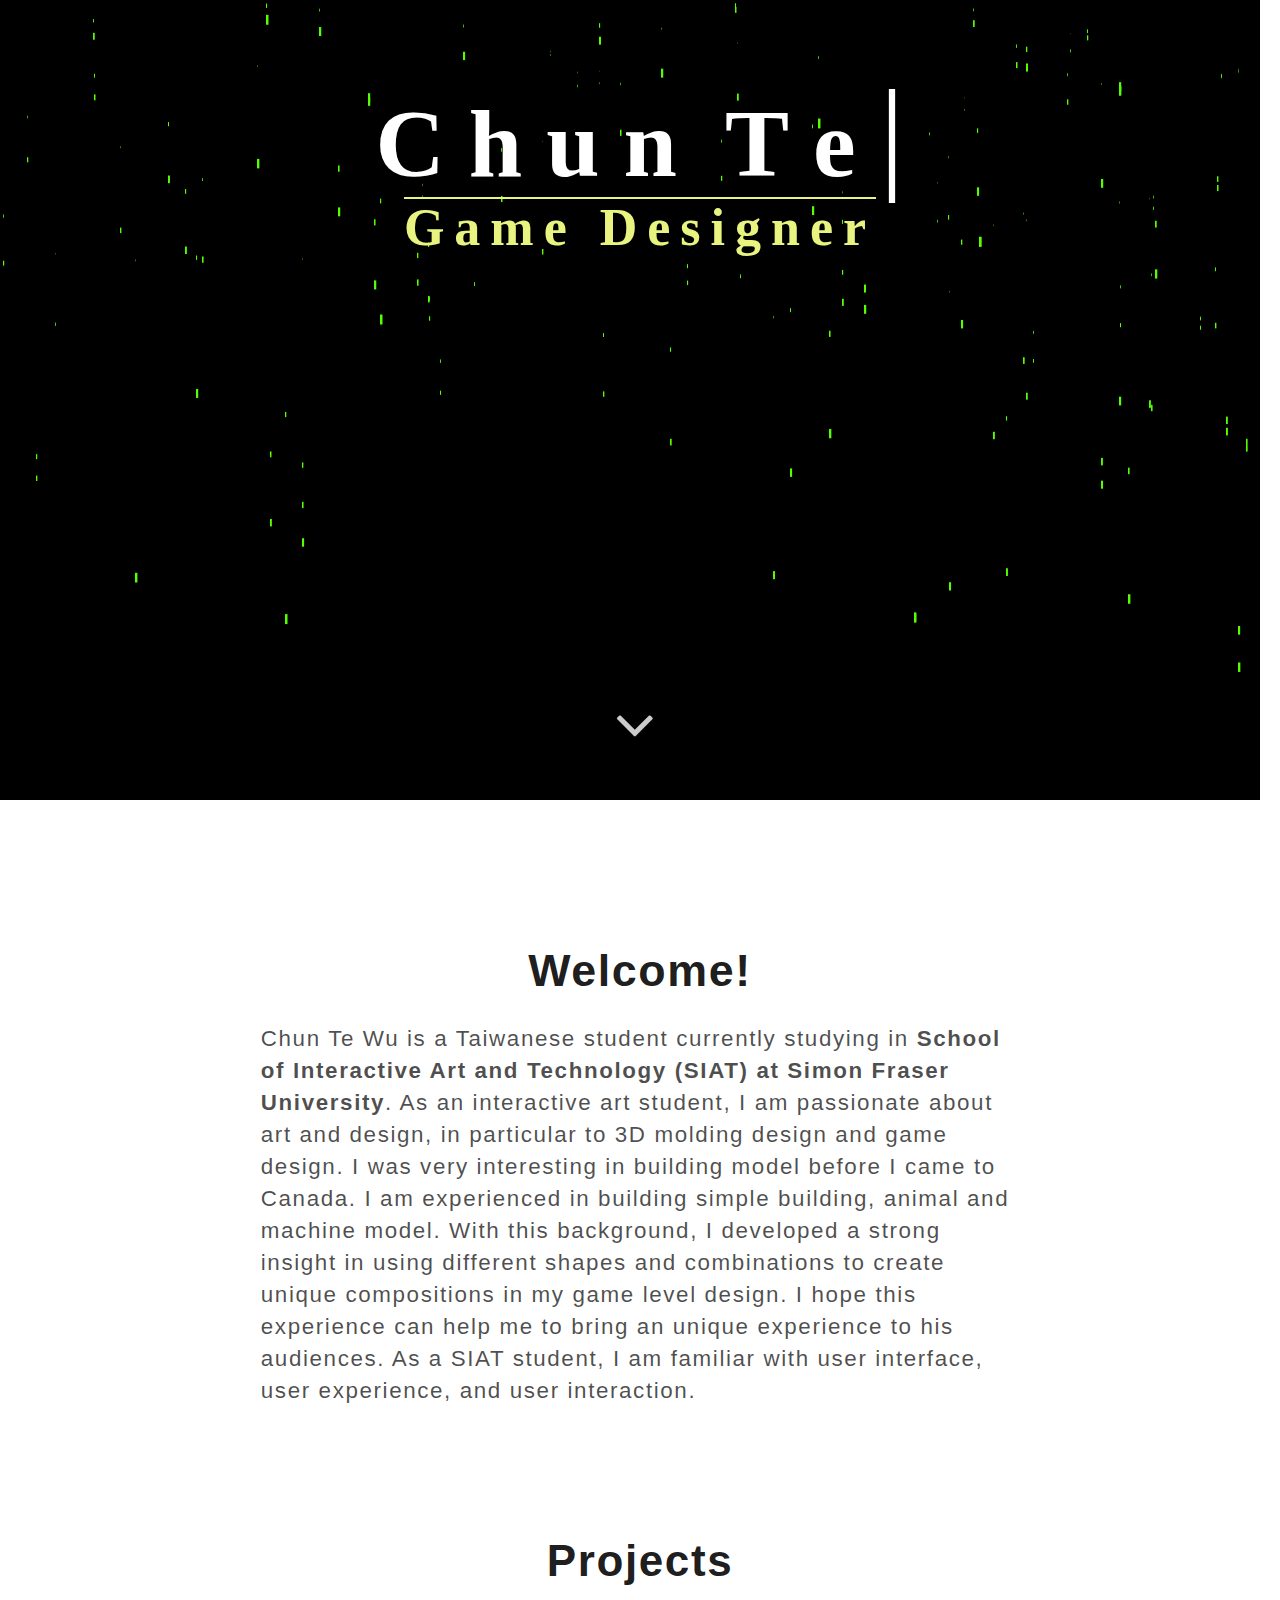
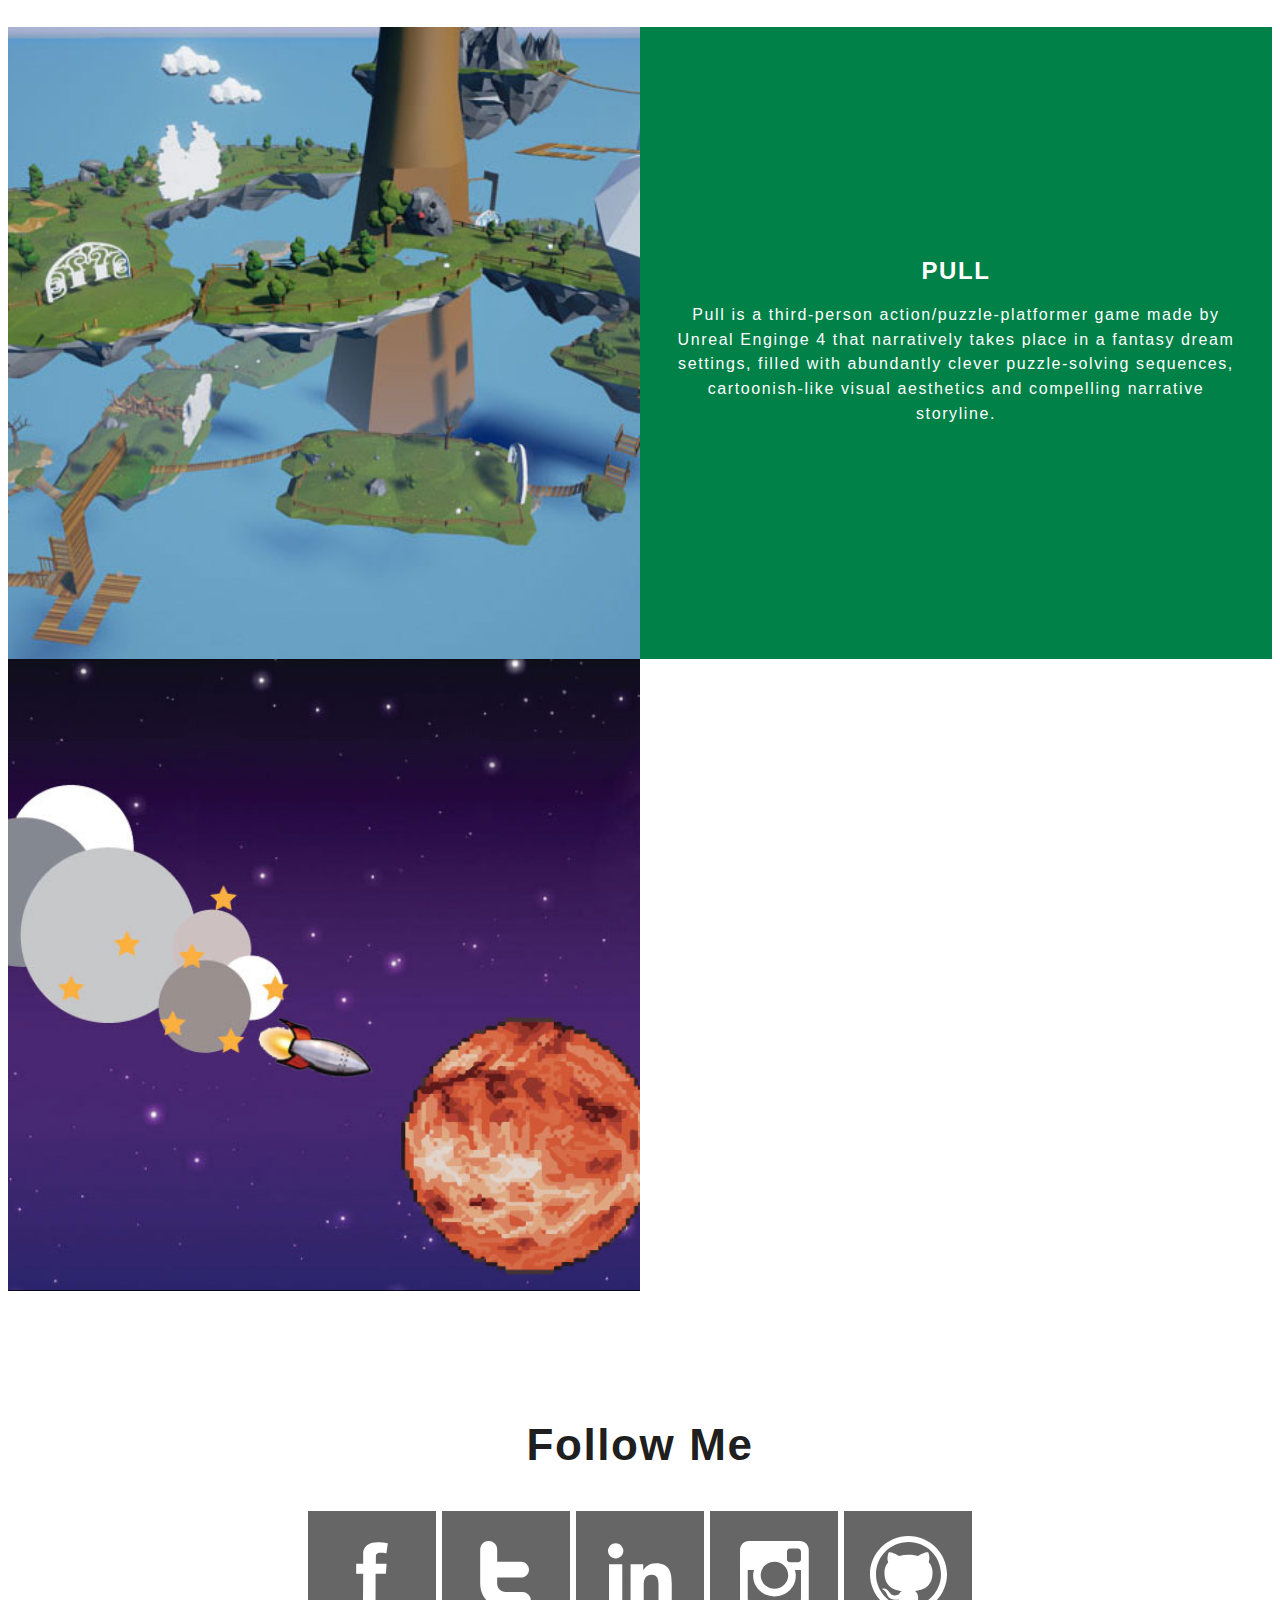
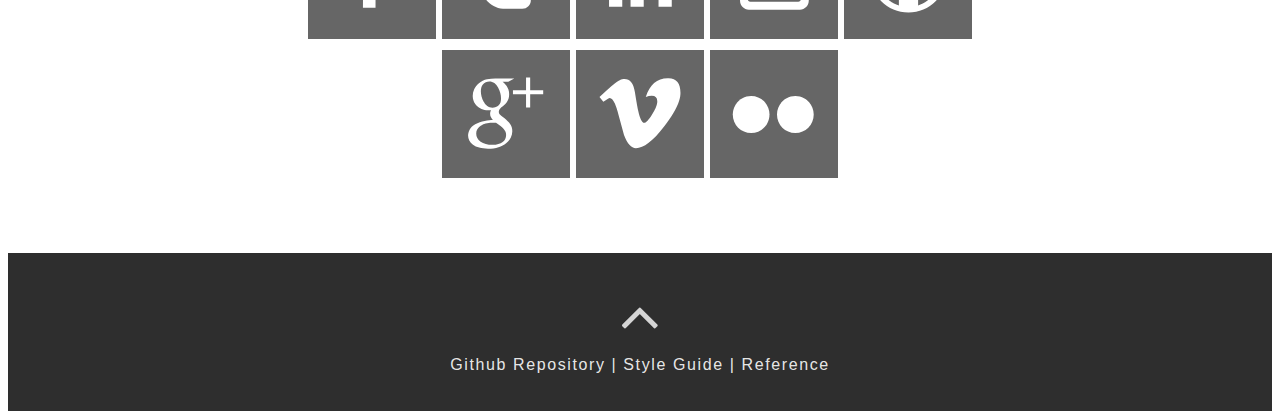
<file: index.html>
<!DOCTYPE html>
<html>
<head>
<meta charset="utf-8">
<meta name="viewport" content="width=device-width, initial-scale=1">
<link href="css/main.css" rel="stylesheet">
<link rel="stylesheet" href="https://cdnjs.cloudflare.com/ajax/libs/font-awesome/4.4.0/css/font-awesome.min.css">

	<title>Index</title>
</head>

<body>

	<script src="https://cdnjs.cloudflare.com/ajax/libs/jquery/2.1.3/jquery.min.js"></script>
	<script type="text/javascript" src="js/main.js"></script>
    <script type="text/javascript" src="js/layout.js"></script>
	<canvas id="canvas"></canvas>
    <script type="text/javascript" src="js/rain.js"></script>


<!-- main navigation -->
    <header class="main_h">

	    <div class="row">
	        <a class="logo" href="index.html"><img src="img/home.png" ></a>

	        <nav>
	            <ul>
	                <li><a href="index.html#to_about">About</a></li>
	                <li><a href="index.html#projects">Projects</a></li>
	                <li><a href="index.html#contact">Contact</a></li>
	            </ul>
	        </nav>

	    </div> 

	</header>

<!-- typing effect -->
    <div class="head">
        <div class="typing">
		      <span>C</span>
		      <span>h</span>
		      <span>u</span>
		      <span>n</span>
		      <span></span>
		      <span>T</span>
		      <span>e</span>
		      <span class="blink">|</span>
    	</div>

    	<h1><span>Game Designer</span></h1>

<!-- 3D box -->
	    <div id="loader" style="visibility: visible;">
	      <!-- <div id="loading">LOADING</div> -->
	      <div id="origin" class="grass cube">
	        <div class="face boxtop"></div>
	        <div class="face boxbottom"></div>
	        <div class="face boxfront"></div>
	        <div class="face boxback"></div>
	        <div class="face boxleft"></div>
	        <div class="face boxright"></div>
	      </div>
    	</div>

    	<a href="#to_about"><i class="fa fa-angle-down animated bounce" id="to_about"></i></a>
    	

	</div>


<!-- first section -->
  </div>


    <div class="grid-10-of-10" >
    	<div class="grid-welcom" id="about">
    	 <h1>Welcome!</h1>

		    <p>Chun Te Wu is a Taiwanese student currently studying in <b>School of Interactive Art and Technology (SIAT) at Simon Fraser University</b>. As an interactive art student, I am passionate about art and design, in particular to 3D molding design and game design. I was very interesting in building model before I came to Canada. I am experienced in building simple building, animal and machine model. With this background, I developed a strong insight in using different shapes and combinations to create unique compositions in my game level design. I hope this experience can help me to bring an unique experience to his audiences. As a SIAT student, I am familiar with user interface, user experience, and user interaction.</p>
		</div>
    </div>




<!-- second section -->
    <div class="grid-10-of-10" id="projects">
    	
    	 <h1>Projects</h1>
    

<!-- project 1 -->
<!-- center -->
	    <div class="section animate" >

	       <div class="middle product_collage">
	          	<ul id="rig">
					<li>
					    <a class="rig-cell" href="pull.html">
					    <img class="rig-img" src="img/pull_square.jpg" alt="product_list">
					    <span class="rig-overlay"></span>
					    <span class="rig-text">PULL <span class="rig-text_content">Unreal Project</span></span>
					    </a>
					</li>
				</ul>
	       </div>

<!-- left -->
	       <div class="left title" id="project_pull_text">
	          <div class="content">
	             <h2>PULL</h2>
	             <p>Pull is a third-person action/puzzle-platformer game made by Unreal Enginge 4 that narratively takes place in a fantasy dream settings, filled with abundantly clever puzzle-solving sequences, cartoonish-like visual aesthetics and compelling narrative storyline.</p>
	             <!-- <a href="#" class="btn-primary">Learn more</a> -->
	          </div>
	       </div>

<!-- right -->
	       <div class="right tiles">
	        <img src="img/process1.jpg" alt="pull">
			<img src="img/process2.jpg" alt="pull">
			<img src="img/process3.jpg" alt="pull">
			<img src="img/process4.jpg" alt="pull">
	       </div>
	    </div>

<!-- project 2 -->
	    <div class="section">
	       <div class="middle product_collage">
	          	<ul id="rig">
					<li>
					    <a class="rig-cell" href="space.html">
					    <img class="rig-img" src="img/space_traveller_square.jpg" alt="product_list">
					    <span class="rig-overlay"></span>
					    <span class="rig-text">Space Traveller<span class="rig-text_content">Unity Project</span></span>
					    </a>
					</li>
				</ul>
	       </div>

<!-- right	       -->
	       <div class="right title" id="project_space_text">
	          <div class="content">
	             <h2>Space Traveller</h2>
	             <p>Space Traveller is a 2D platformer game made by Unity base on a space themed narrative which brings the players into an interactive side scrolling space adventure.</p>
	          </div>
	       </div>
	       
<!-- left -->
	       <div class="left tiles">
	        <img src="img/space_index1.jpg" alt="space">
			<img src="img/space_index2.jpg" alt="space">
			<img src="img/space_index3.jpg" alt="space">
			<img src="img/space_index4.jpg" alt="space">
	       </div>     
	    </div>
    </div>


<!-- section 3 -->
	<div class="grid-col-10of10">
		<div class="grid-contact" id="contact">
	    	<h1>Follow Me</h1>
	    </div>

	    <div class="wrap">
		  <div class="facebook goof icon"><a href="http://www.facebook.com" target="_blank"></a></div>
		  <div class="twitter icon"><a href="http://www.twitter.com" target="_blank"></a></div>
		  <div class="linkedin icon"><a href="http://www.linkedin.com" target="_blank"></a></div>	  
		  <div class="instagram icon"><a href="http://www.pintrest.com" target="_blank"></a></div>
		  <div class="github icon"><a href="http://www.github.com" target="_blank"></a></div>
		  <div class="plus icon"><a href="http://www.plus.google.com" target="_blank"></a></div>
		  <div class="vimeo icon"><a href="http://www.vimeo.com" target="_blank"></a></div>
		  <div class="flickr icon"><a href="http://www.flickr.com" target="_blank"></a></div>
		</div>

	</div>

<!-- footer -->
    <div class="footer">
	    <a href="#"><i class="fa fa-angle-up animated bounce"></i></a>
	    <div>
	    	<a href="https://github.com/ChunTeWu/p4">Github Repository | </a> 
			<a href="style.html">Style Guide | </a> 
			<a href="style.html#citation">Reference</a>
	    </div>
	    
    </div>
</body>
</html>
</file>
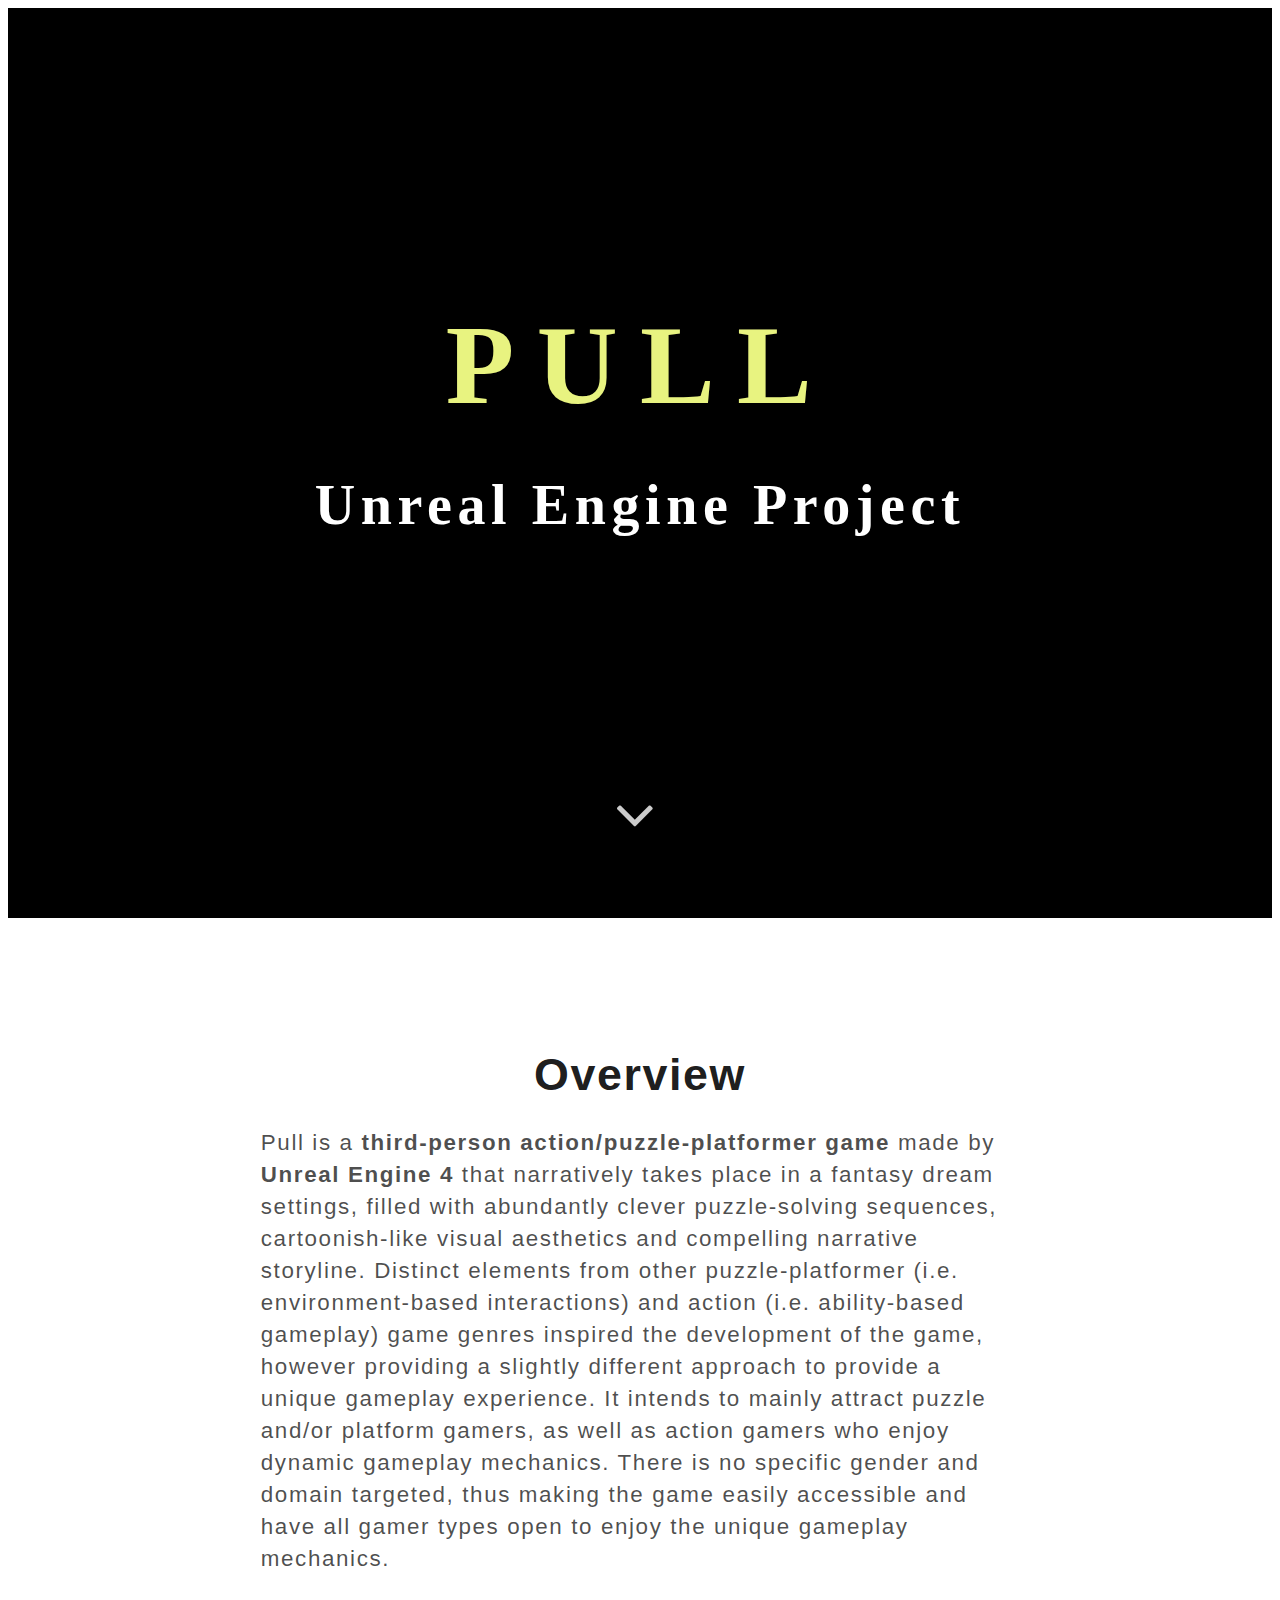
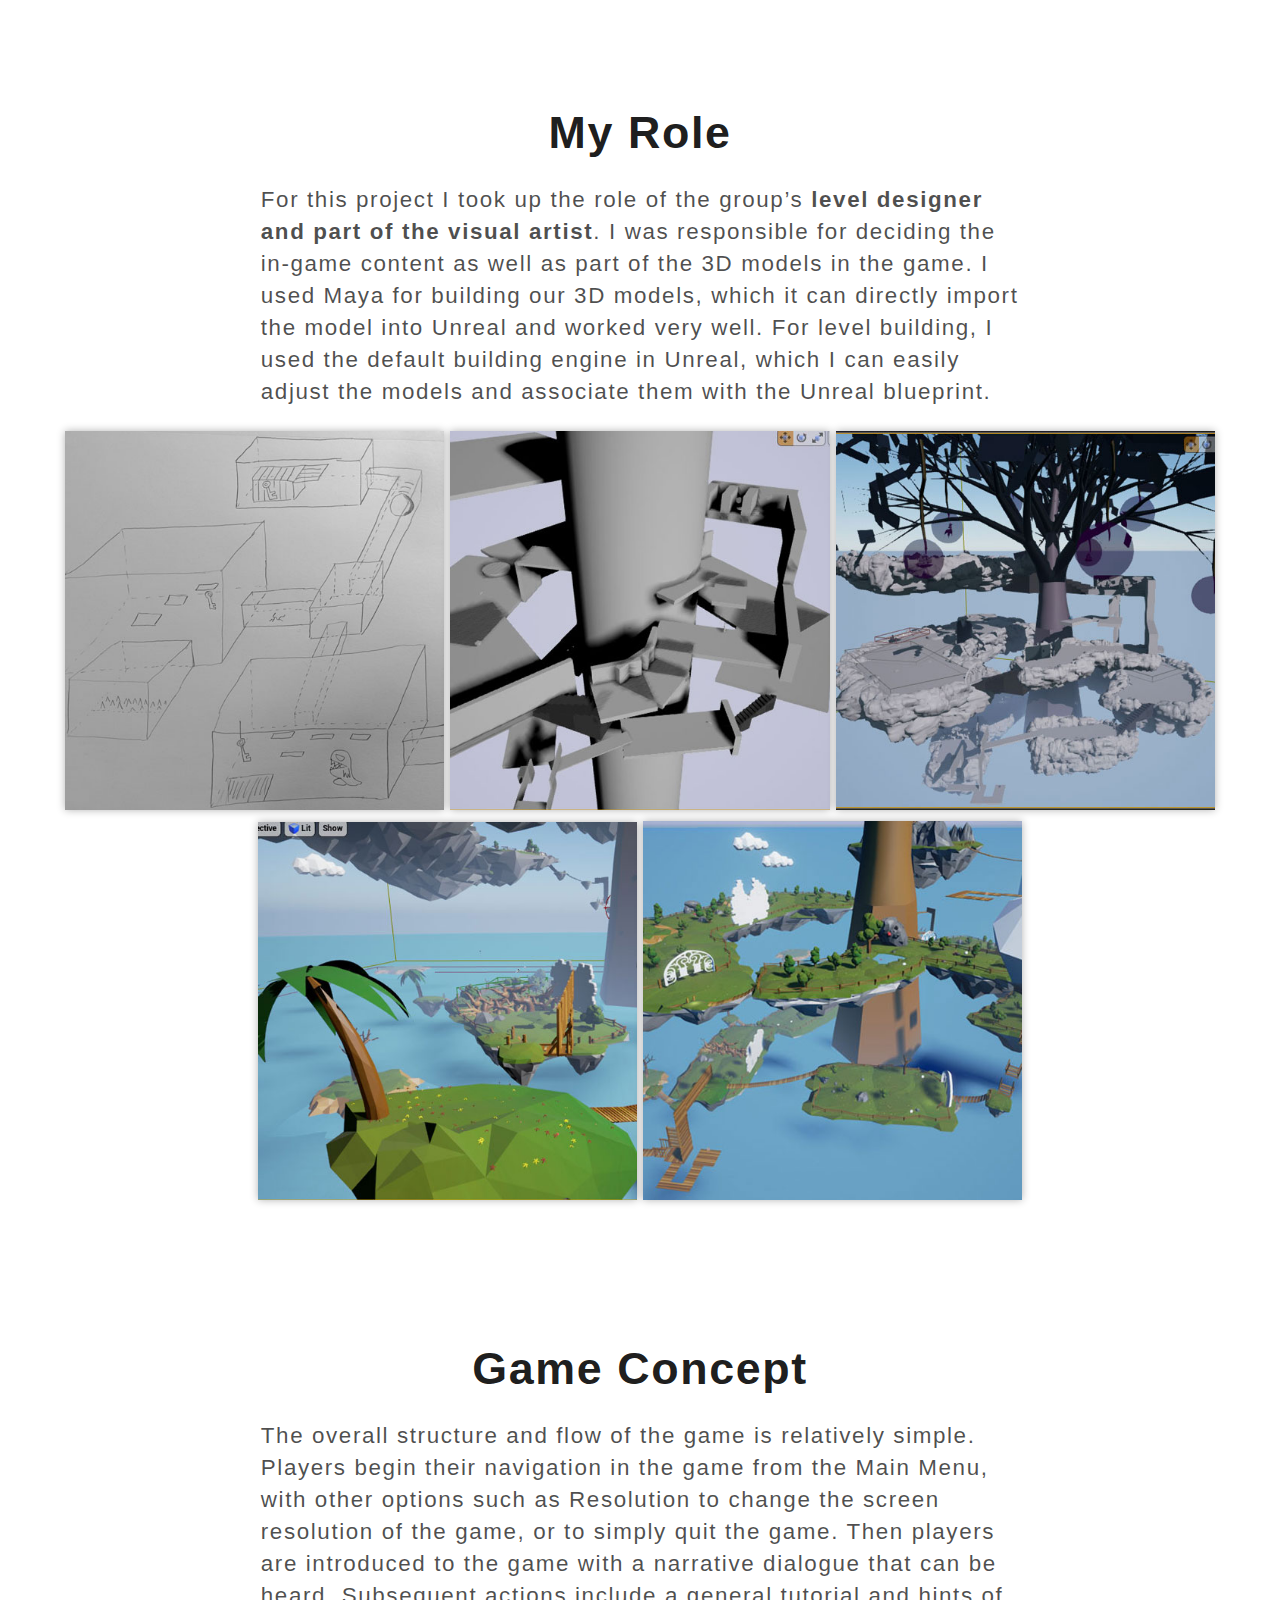
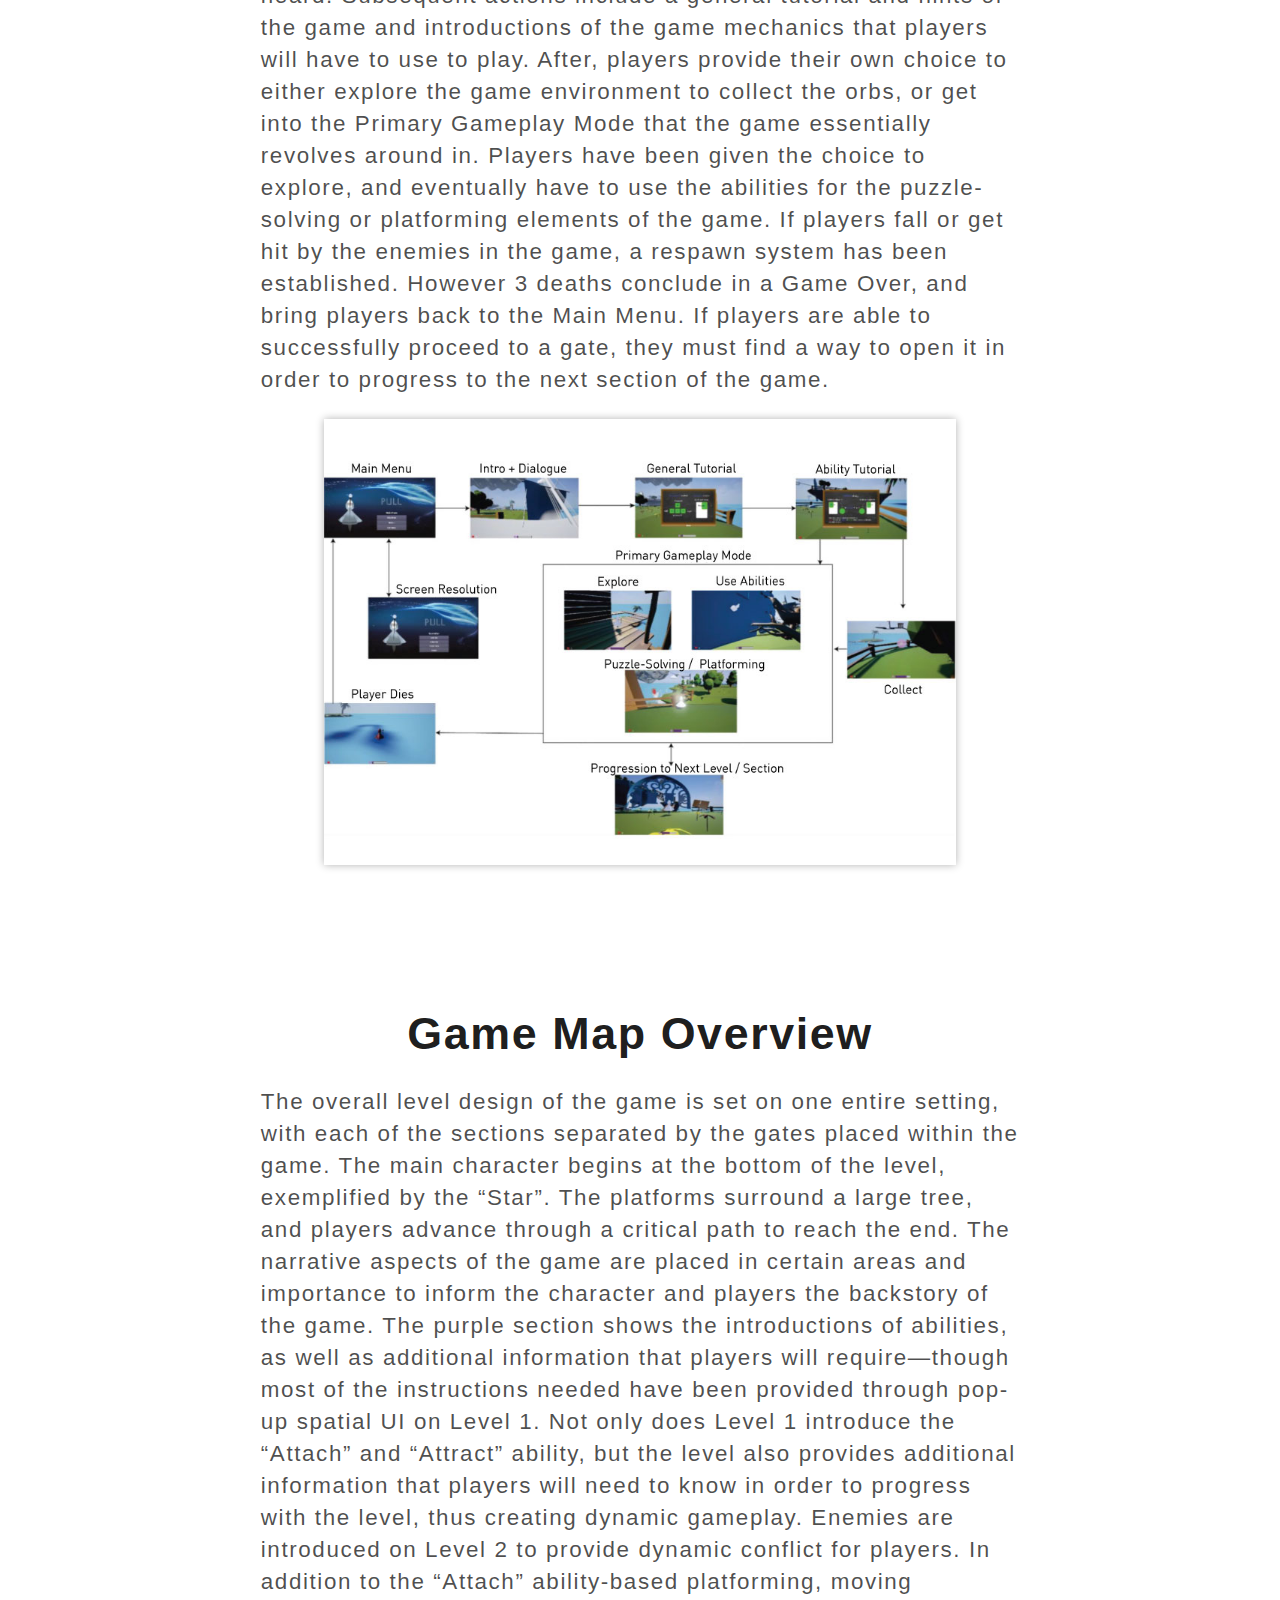
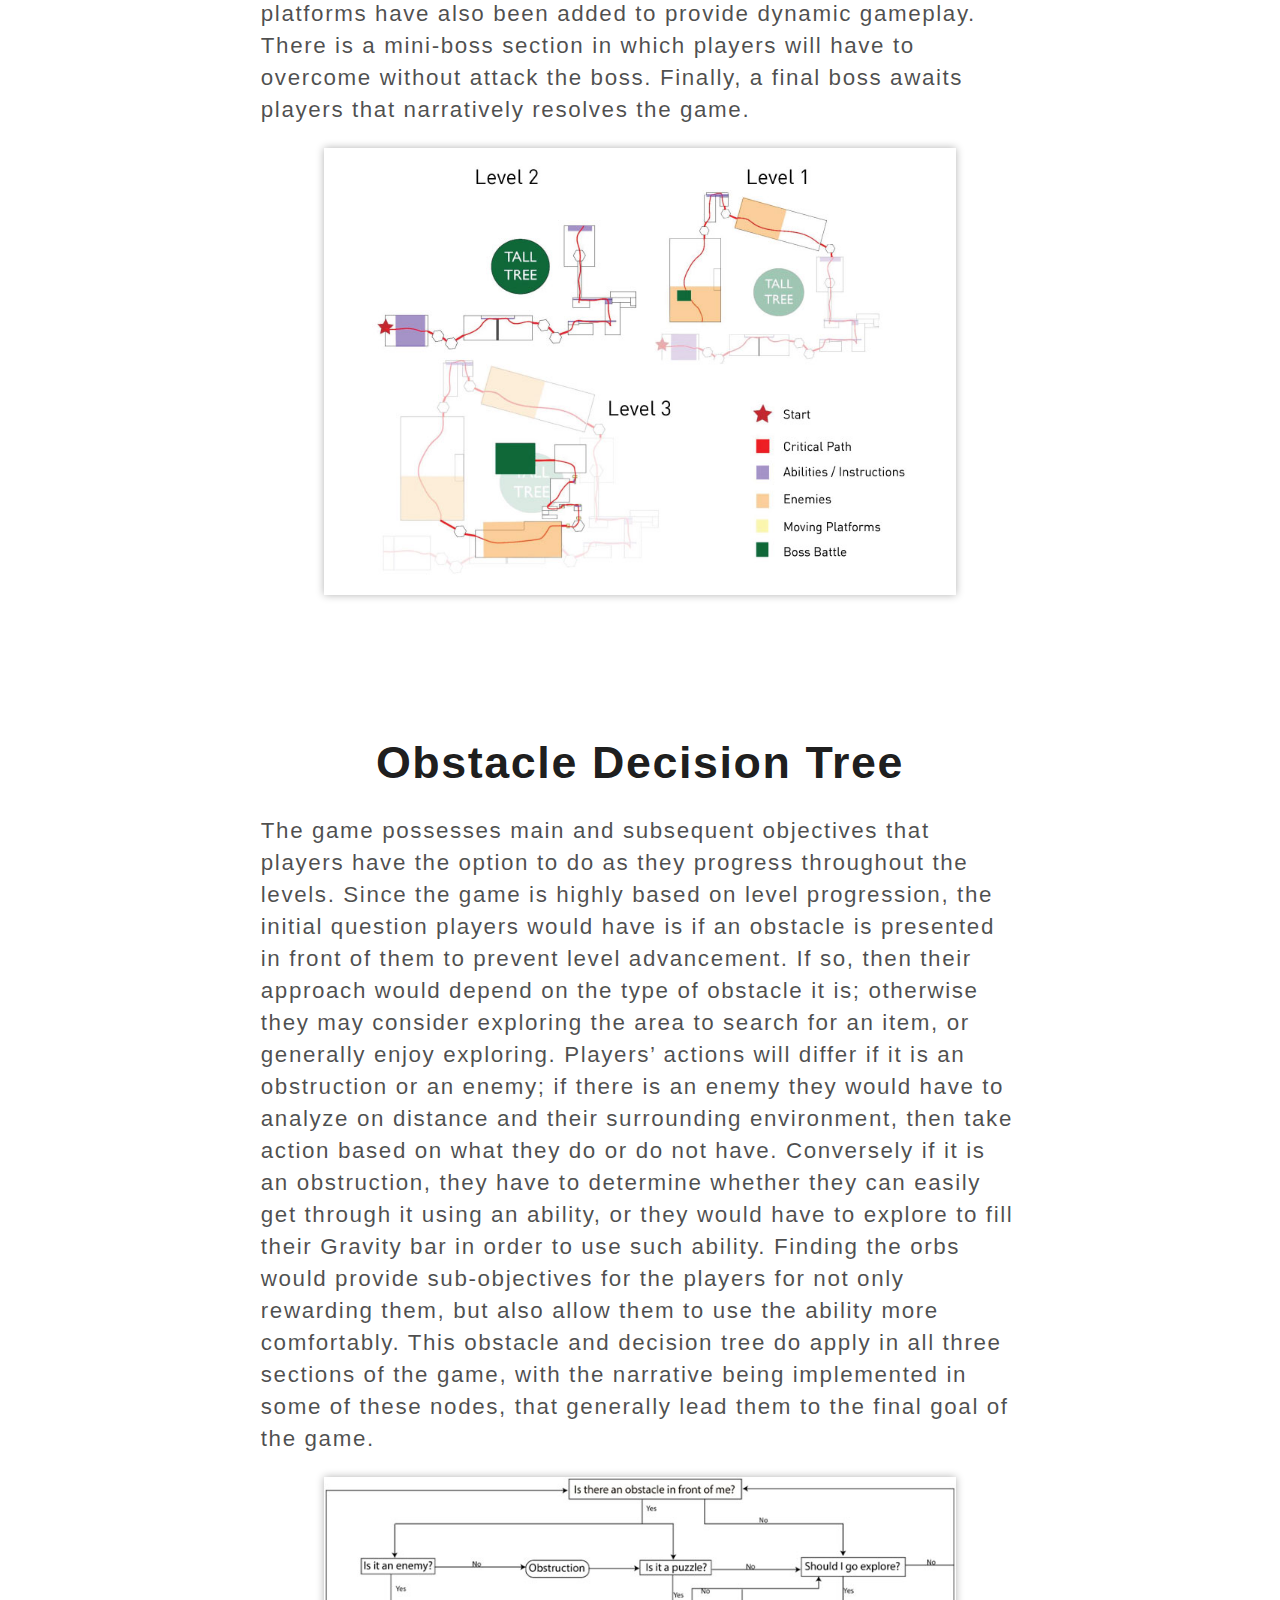
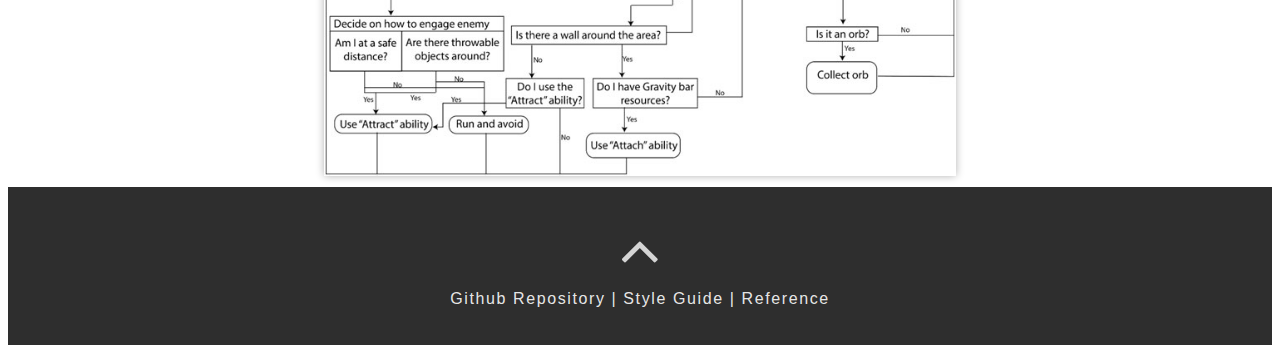
<file: pull.html>
<!DOCTYPE html>
<html>
<head>
<meta charset="utf-8">
<meta name="viewport" content="width=device-width, initial-scale=1">
<link href="css/main.css" rel="stylesheet">
<link rel="stylesheet" href="https://cdnjs.cloudflare.com/ajax/libs/font-awesome/4.4.0/css/font-awesome.min.css">



	<title>Pull</title>
</head>

<body>

	<script src="https://cdnjs.cloudflare.com/ajax/libs/jquery/2.1.3/jquery.min.js"></script>
	<script type="text/javascript" src="js/main.js"></script>


<!-- main nav -->
    <header class="main_h">

	    <div class="row">
	        <a class="logo" href="index.html"><img src="img/home.png" ></a>

	        <nav>
	            <ul>
	                <li><a href="index.html#to_about">About</a></li>
	                <li><a href="index.html#projects">Projects</a></li>
	                <li><a href="index.html#contact">Contact</a></li>
	            </ul>
	        </nav>

	    </div> 

	</header>

<!-- project heading -->
    <div class="head"  id = "project_pull">

    	<h1><span>PULL</span></h1>
		<h2>Unreal Engine Project</h2>
		<a href="#to_about"><i class="fa fa-angle-down animated bounce" id="to_about"></i></a>


	</div>



  </div>

<!-- section 1 -->
    <div class="grid-10-of-10" >
    	<div class="grid-welcom" id="about_pull">
    	 <h1>Overview</h1>

		    <p>Pull is a <b>third-person action/puzzle-platformer game</b> made by <b>Unreal Engine 4</b> that narratively takes place in a fantasy dream settings, filled with abundantly clever puzzle-solving sequences, cartoonish-like visual aesthetics and compelling narrative storyline. Distinct elements from other puzzle-platformer (i.e. environment-based interactions) and action (i.e. ability-based gameplay) game genres inspired the development of the game, however providing a slightly different approach to provide a unique gameplay experience. It intends to mainly attract puzzle and/or platform gamers, as well as action gamers who enjoy dynamic gameplay mechanics. There is no specific gender and domain targeted, thus making the game easily accessible and have all gamer types open to enjoy the unique gameplay mechanics.</p>
		</div>
    </div>





	<!-- section2 -->
	<div class="grid-col-10of10">
		<div class="grid-welcom" id="role">
		    <h1>My Role</h1>

		    <p>For this project I took up the role of the group’s <b>level designer and part of the visual artist</b>. I was responsible for deciding the in-game content as well as part of the 3D models in the game. I used Maya for building our 3D models, which it can directly import the model into Unreal and worked very well. For level building, I used the default building engine in Unreal, which I can easily adjust the models and associate them with the Unreal blueprint. </p>
		</div>

		<div class="grid-col-10of10" id="process">


			<!-- image1 -->
			<a class="lightbox" href="#process1">
			   <img src="img/process1.jpg" alt="process">
			</a> 
			<div class="lightbox-target" id="process1">
			   <img src="img/process1_large.jpg" alt="process">
			   <a class="lightbox-close" href="#role"></a>
			</div>


			<!-- image2 -->
			<a class="lightbox" href="#process2">
			   <img src="img/process2.jpg" alt="process">
			</a> 
			<div class="lightbox-target" id="process2">
			   <img src="img/process2_large.jpg" alt="process">
			   <a class="lightbox-close" href="#role"></a>
			</div>


			<!-- image3 -->
			<a class="lightbox" href="#process3">
			   <img src="img/process3.jpg" alt="process">
			</a> 
			<div class="lightbox-target" id="process3">
			   <img src="img/process3_large.jpg" alt="process">
			   <a class="lightbox-close" href="#role"></a>
			</div>


			<!-- image4 -->
			<a class="lightbox" href="#process4">
			   <img src="img/process4.jpg" alt="process">
			</a> 
			<div class="lightbox-target" id="process4">
			   <img src="img/process4_large.jpg" alt="process">
			   <a class="lightbox-close" href="#role"></a>
			</div>


			<!-- image5 -->
			<a class="lightbox" href="#process5">
			   <img src="img/process5.jpg" alt="process">
			</a> 
			<div class="lightbox-target" id="process5">
			   <img src="img/process5_large.jpg" alt="process">
			   <a class="lightbox-close" href="#role"></a>
			</div>




		</div>

	</div>

	<!-- section3-->
	<div class="grid-col-10of10">
		<div class="grid-welcom" id="concept">
		    <h1>Game Concept</h1>

		    <p>The overall structure and flow of the game is relatively simple. Players begin their navigation in the game from the Main Menu, with other options such as Resolution to change the screen resolution of the game, or to simply quit the game. Then players are introduced to the game with a narrative dialogue that can be heard. Subsequent actions include a general tutorial and hints of the game and introductions of the game mechanics that players will have to use to play. After, players provide their own choice to either explore the game environment to collect the orbs, or get into the Primary Gameplay Mode that the game essentially revolves around in. Players have been given the choice to explore, and eventually have to use the abilities for the puzzle-solving or platforming elements of the game. If players fall or get hit by the enemies in the game, a respawn system has been established. However 3 deaths conclude in a Game Over, and bring players back to the Main Menu. If players are able to successfully proceed to a gate, they must find a way to open it in order to progress to the next section of the game.</p>
		</div>

		<div class="grid-col-10of10" id="concept_content">


			<!-- image1 -->
			<a class="lightbox single_img" href="#concept_img">
			   <img src="img/concept.jpg" alt="concept_img">
			</a> 
			<div class="lightbox-target" id="concept_img">
			   <img src="img/concept.jpg" alt="process">
			   <a class="lightbox-close" href="#concept"></a>
			</div>

		</div>

	</div>


	<!-- section4 -->
	<div class="grid-col-10of10">
		<div class="grid-welcom" id="game_map">
		    <h1>Game Map Overview</h1>

		    <p>The overall level design of the game is set on one entire setting, with each of the sections separated by the gates placed within the game. The main character begins at the bottom of the level, exemplified by the “Star”. The platforms surround a large tree, and players advance through a critical path to reach the end. The narrative aspects of the game are placed in certain areas and importance to inform the character and players the backstory of the game. The purple section shows the introductions of abilities, as well as additional information that players will require—though most of the instructions needed have been provided through pop-up spatial UI on Level 1. Not only does Level 1 introduce the “Attach” and “Attract” ability, but the level also provides additional information that players will need to know in order to progress with the level, thus creating dynamic gameplay. Enemies are introduced on Level 2 to provide dynamic conflict for players. In addition to the “Attach” ability-based platforming, moving platforms have also been added to provide dynamic gameplay. There is a mini-boss section in which players will have to overcome without attack the boss. Finally, a final boss awaits players that narratively resolves the game.</p>
		</div>

		<div class="grid-col-10of10" id="game_map_content">


			<!-- image1 -->
			<a class="lightbox single_img" href="#game_map_img">
			   <img src="img/map.jpg"  alt="game_map_img">
			</a> 
			<div class="lightbox-target" id="game_map_img">
			   <img src="img/map.jpg" alt="game_map_img">
			   <a class="lightbox-close" href="#game_map"></a>
			</div>

		</div>

	</div>


	<!-- section5 -->
	<div class="grid-col-10of10">
		<div class="grid-welcom" id="decision">
		    <h1>Obstacle Decision Tree</h1>

		    <p>The game possesses main and subsequent objectives that players have the option to do as they progress throughout the levels. Since the game is highly based on level progression, the initial question players would have is if an obstacle is presented in front of them to prevent level advancement. If so, then their approach would depend on the type of obstacle it is; otherwise they may consider exploring the area to search for an item, or generally enjoy exploring. Players’ actions will differ if it is an obstruction or an enemy; if there is an enemy they would have to analyze on distance and their surrounding environment, then take action based on what they do or do not have. Conversely if it is an obstruction, they have to determine whether they can easily get through it using an ability, or they would have to explore to fill their Gravity bar in order to use such ability. Finding the orbs would provide sub-objectives for the players for not only rewarding them, but also allow them to use the ability more comfortably. This obstacle and decision tree do apply in all three sections of the game, with the narrative being implemented in some of these nodes, that generally lead them to the final goal of the game.</p>
		</div>

		<div class="grid-col-10of10" id="decision_content">


			<!-- image1 -->
			<a class="lightbox single_img" href="#decision_img">
			   <img src="img/decision.jpg" alt="decision_img">
			</a> 
			<div class="lightbox-target" id="decision_img">
			   <img src="img/decision.jpg" alt="decision_img">
			   <a class="lightbox-close" href="#decision"></a>
			</div>
		</div>
	</div>


<!-- footer -->

    <div class="footer">
	    <a href="#"><i class="fa fa-angle-up animated bounce"></i></a>
	    <div>
	    	<a href="https://github.com/ChunTeWu/p4">Github Repository | </a> 
			<a href="style.html">Style Guide | </a> 
			<a href="style.html#citation">Reference</a>
	    </div>    
    </div>
</body>
</html>
</file>
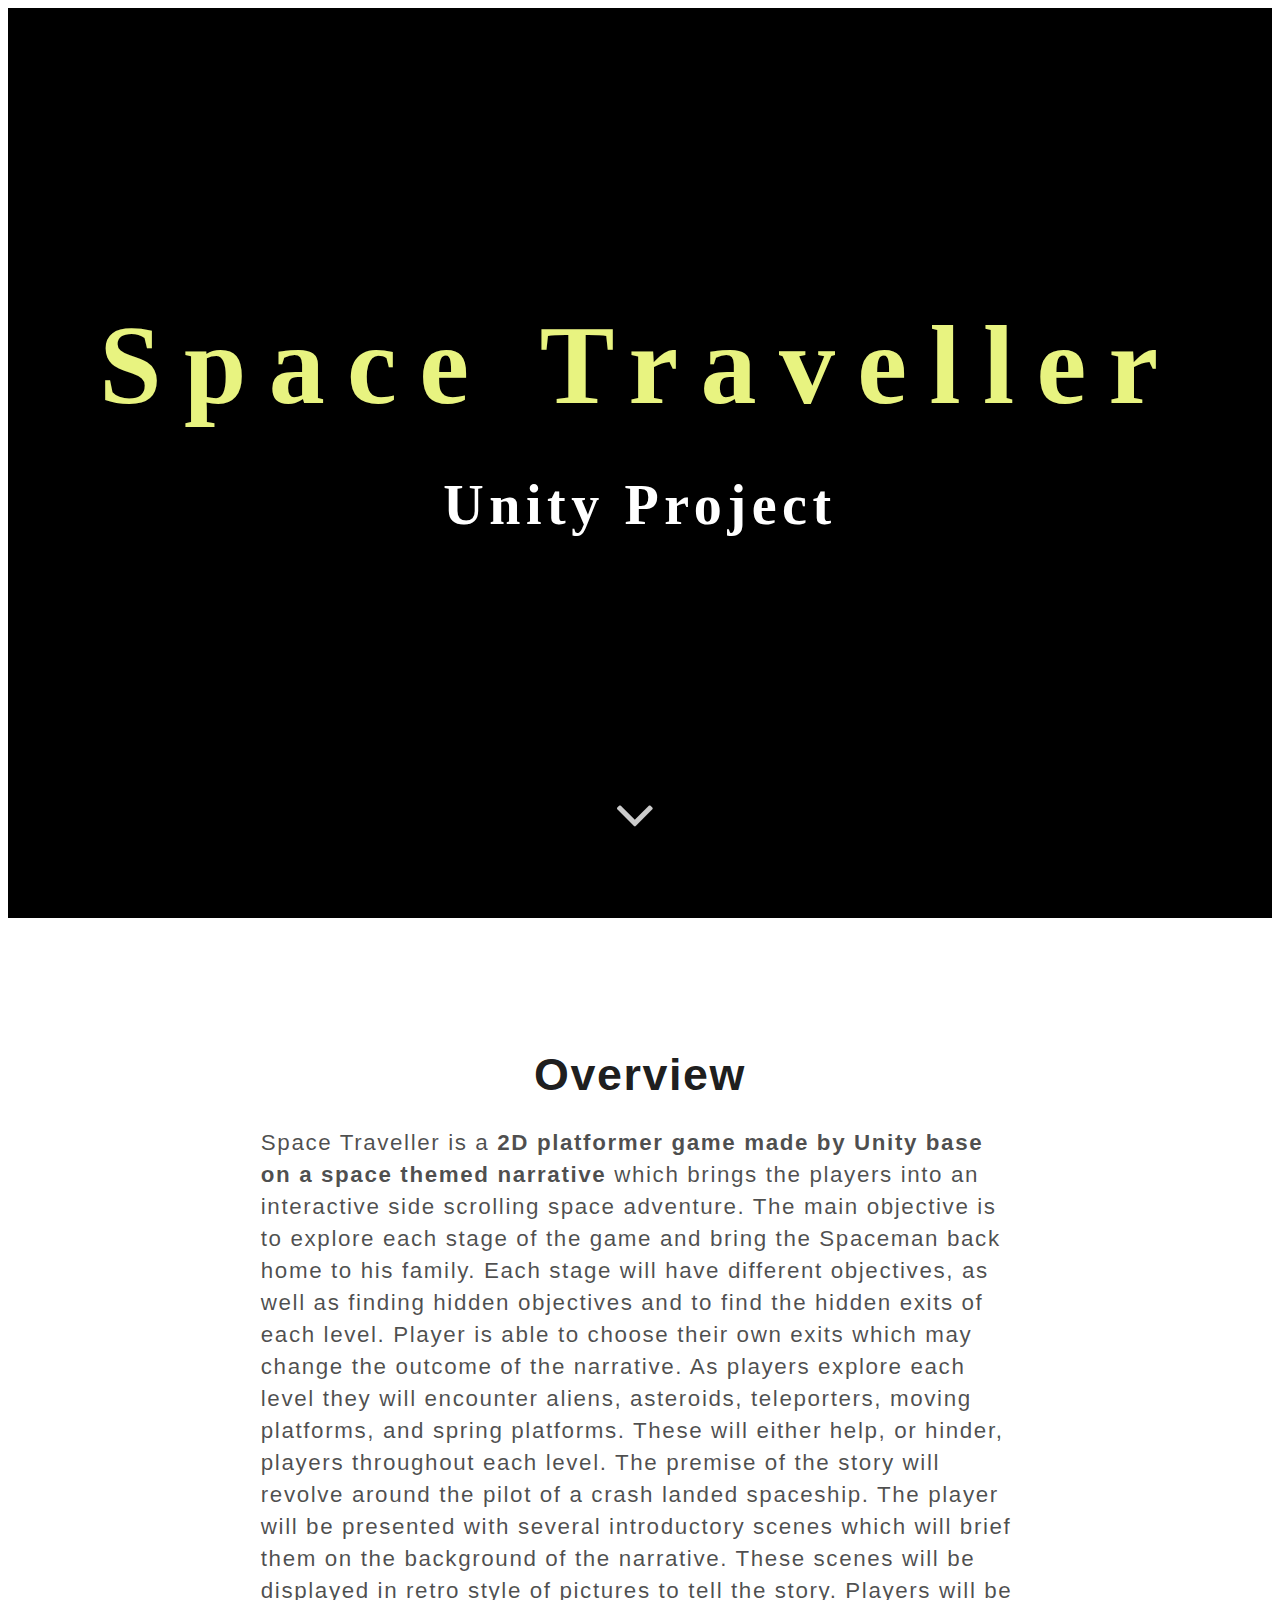
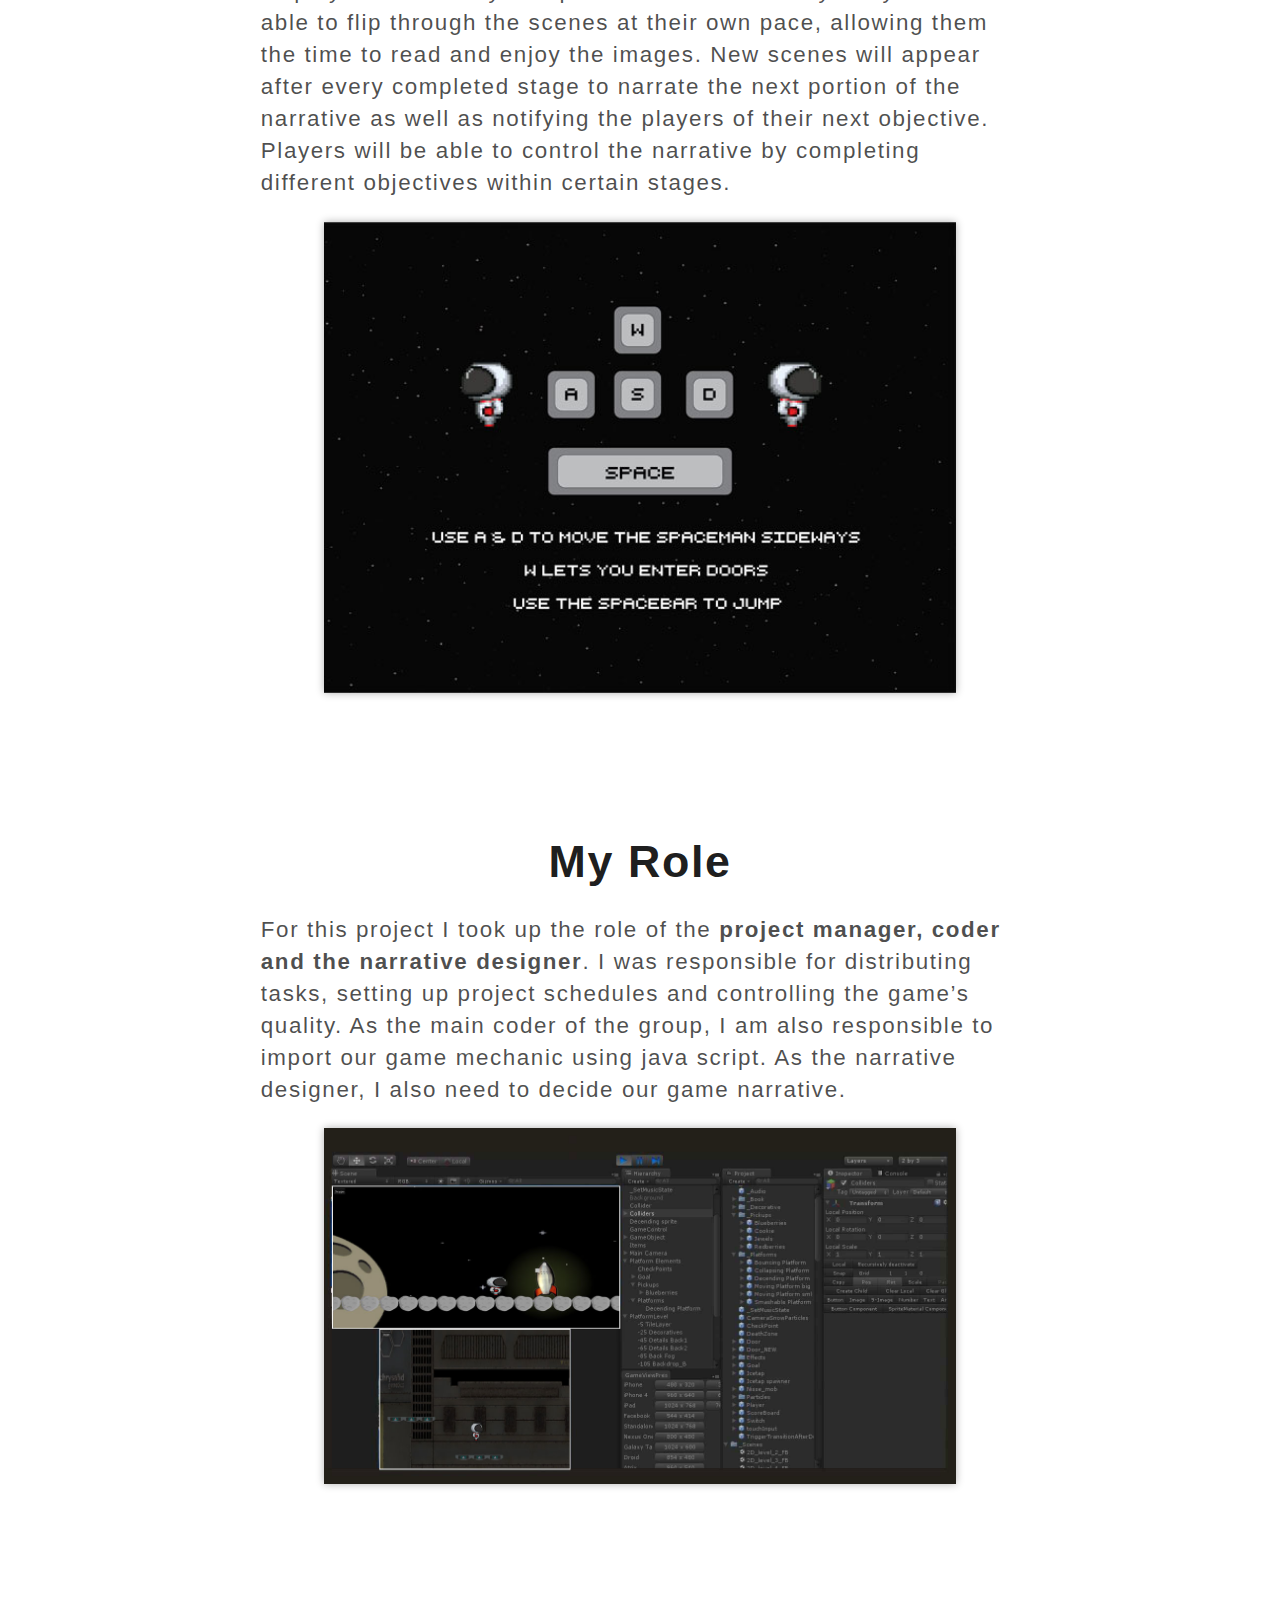
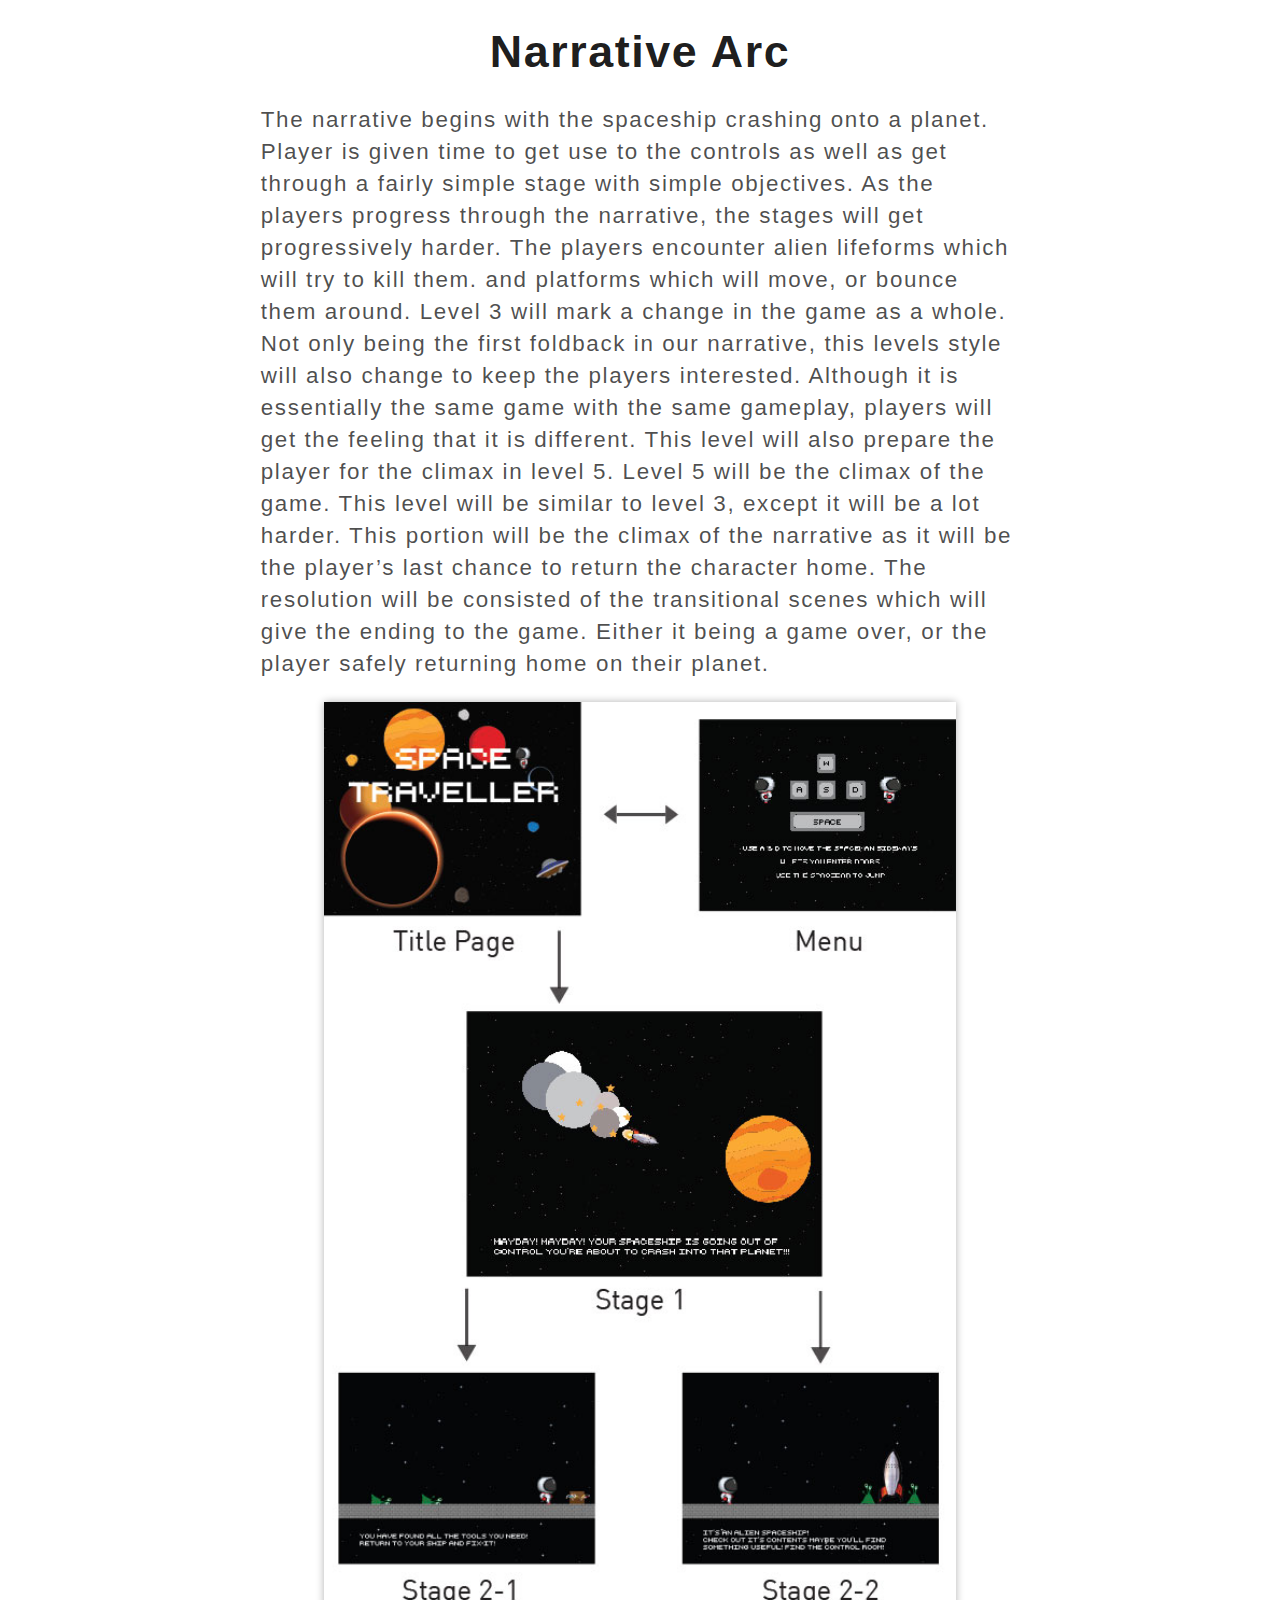
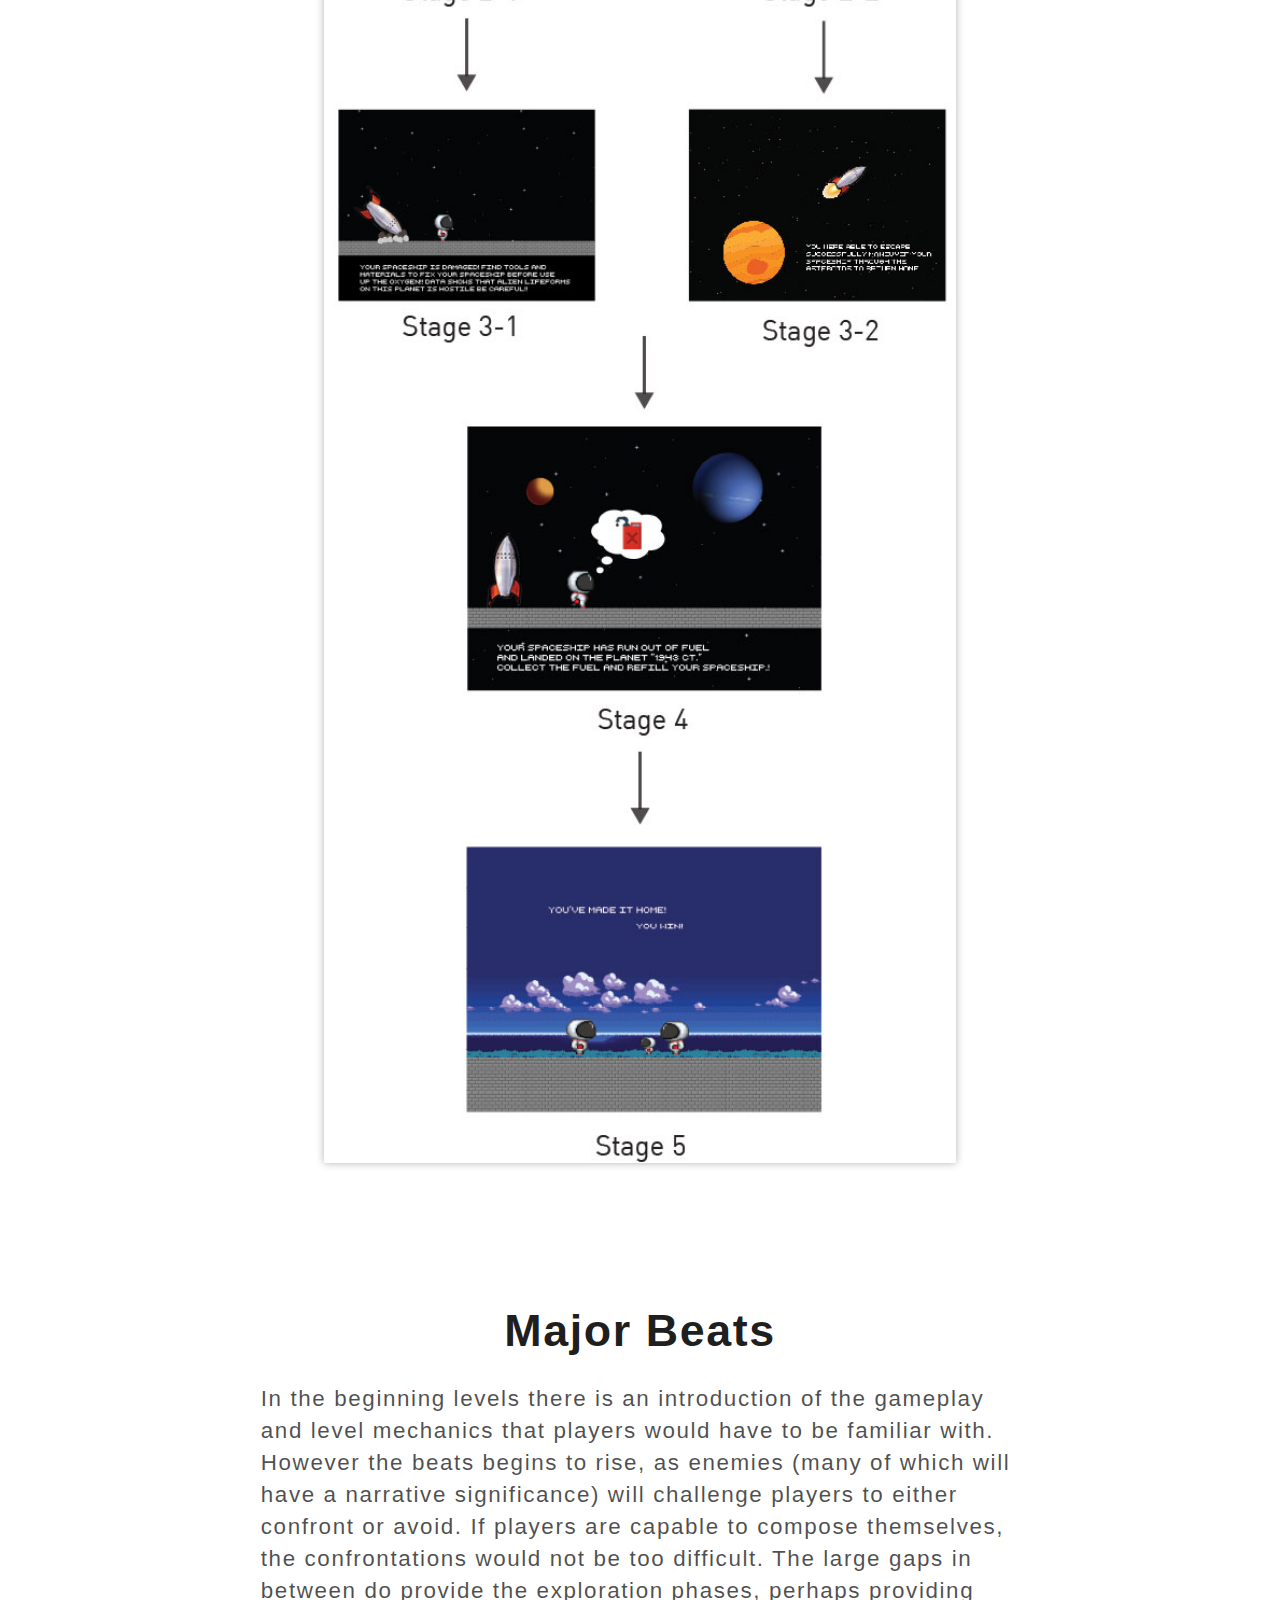
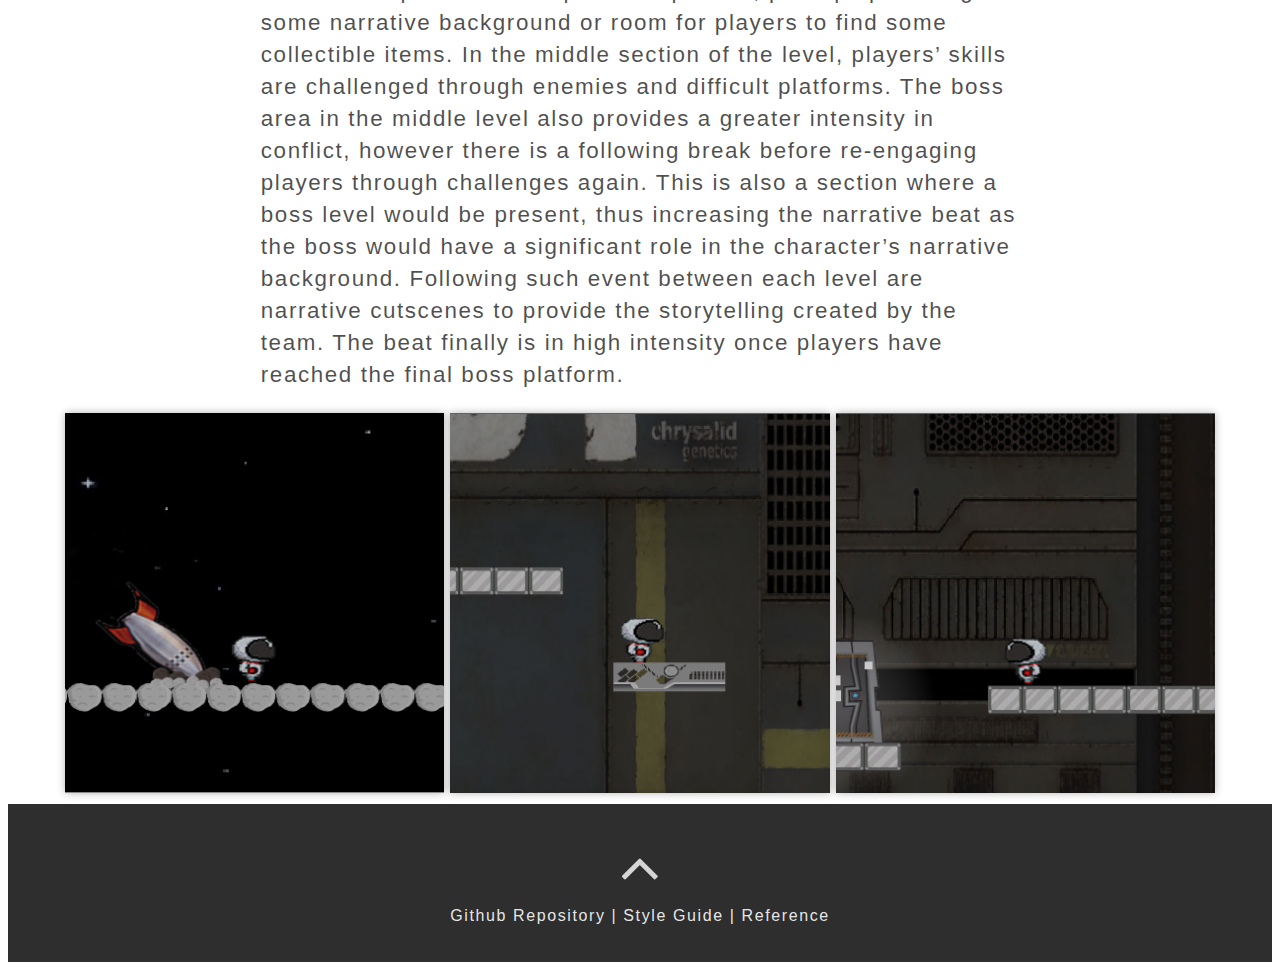
<file: space.html>
<!DOCTYPE html>
<html>
<head>
<meta charset="utf-8">
<meta name="viewport" content="width=device-width, initial-scale=1">
<link href="css/main.css" rel="stylesheet">
<link rel="stylesheet" href="https://cdnjs.cloudflare.com/ajax/libs/font-awesome/4.4.0/css/font-awesome.min.css">



	<title>Space Traveller</title>
</head>

<body>

	<script src="https://cdnjs.cloudflare.com/ajax/libs/jquery/2.1.3/jquery.min.js"></script>
	<script type="text/javascript" src="js/main.js"></script>


<!-- main nav -->
    <header class="main_h">

	    <div class="row">
	        <a class="logo" href="index.html"><img src="img/home.png" ></a>

	        <nav>
	            <ul>
	                <li><a href="index.html#to_about">About</a></li>
	                <li><a href="index.html#projects">Projects</a></li>
	                <li><a href="index.html#contact">Contact</a></li>
	            </ul>
	        </nav>

	    </div> 

	</header>

<!-- project heading -->
    <div class="head"  id = "project_space">

    	<h1><span>Space Traveller</span></h1>
		<h2>Unity Project</h2>
		<a href="#to_about"><i class="fa fa-angle-down animated bounce" id="to_about"></i></a>


	</div>



  </div>

<!-- section 1 -->
    <div class="grid-10-of-10" >
    	<div class="grid-welcom" id="about_pull">
    	 <h1>Overview</h1>

		    <p>Space Traveller is a <b>2D platformer game made by Unity base on a space themed narrative</b> which brings the players into an interactive side scrolling space adventure. The main objective is to explore each stage of the game and bring the Spaceman back home to his family. Each stage will have different objectives, as well as finding hidden objectives and to find the hidden exits of each level. Player is able to choose their own exits which may change the outcome of the narrative. As players explore each level they will encounter aliens, asteroids, teleporters, moving platforms, and spring platforms. These will either help, or hinder, players throughout each level. The premise of the story will revolve around the pilot of a crash landed spaceship. The player will be presented with several introductory scenes which will brief them on the background of the narrative. These scenes will be displayed in retro style of pictures to tell the story. Players will be able to flip through the scenes at their own pace, allowing them the time to read and enjoy the images. New scenes will appear after every completed stage to narrate the next portion of the narrative as well as notifying the players of their next objective. Players will be able to control the narrative by completing different objectives within certain stages.</p>
		</div>

		<div class="grid-col-10of10" id="overview_content">


			<!-- image1 -->
			<a class="lightbox single_img" href="#overview_img">
			   <img src="img/instruction.jpg" alt="overview_img">
			</a> 
			<div class="lightbox-target" id="overview_img">
			   <img src="img/instruction.jpg" alt="overview_img">
			   <a class="lightbox-close" href="#about_pull"></a>
			</div>

		</div>


    </div>





	<!-- section2 -->
	<div class="grid-col-10of10">
		<div class="grid-welcom" id="role">
		    <h1>My Role</h1>

		    <p>For this project I took up the role of the <b>project manager, coder and the narrative designer</b>. I was responsible for distributing tasks, setting up project schedules and controlling the game’s quality. As the main coder of the group, I am also responsible to import our game mechanic using java script. As the narrative designer, I also need to decide our game narrative.</p>
		</div>

		<div class="grid-col-10of10" id="unity_content">


			<!-- image1 -->
			<a class="lightbox single_img" href="#unity">
			   <img src="img/unity.jpg" alt="process">
			</a> 
			<div class="lightbox-target" id="unity">
			   <img src="img/unity.jpg" alt="process">
			   <a class="lightbox-close" href="#role"></a>
			</div>

		</div>

	</div>

	<!-- section3-->
	<div class="grid-col-10of10">
		<div class="grid-welcom" id="concept">
		    <h1>Narrative Arc</h1>

		    <p>The narrative begins with the spaceship crashing onto a planet. Player is given time to get use to the controls as well as get through a fairly simple stage with simple objectives. As the players progress through the narrative, the stages will get progressively harder. The players encounter alien lifeforms which will try to kill them. and platforms which will move, or bounce them around. Level 3 will mark a change in the game as a whole. Not only being the first foldback in our narrative, this levels style will also change to keep the players interested. Although it is essentially the same game with the same gameplay, players will get the feeling that it is different. This level will also prepare the player for the climax in level 5. Level 5 will be the climax of the game. This level will be similar to level 3, except it will be a lot harder. This portion will be the climax of the narrative as it will be the player’s last chance to return the character home. The resolution will be consisted of the transitional scenes which will give the ending to the game. Either it being a game over, or the player safely returning home on their planet.</p>
		</div>

		<div class="grid-col-10of10" id="concept_content">


			<!-- image1 -->
			<a class="lightbox single_img" href="#concept_img">
			   <img src="img/narrative.jpg" alt="concept_img">
			</a> 
			<div class="lightbox-target" id="concept_img">
			   <img src="img/narrative.jpg" alt="process">
			   <a class="lightbox-close" href="#concept"></a>
			</div>

		</div>

	</div>


	<!-- section4 -->
	<div class="grid-col-10of10">
		<div class="grid-welcom" id="game_map">
		    <h1>Major Beats</h1>

		    <p>In the beginning levels there is an introduction of the gameplay and level mechanics that players would have to be familiar with. However the beats begins to rise, as enemies (many of which will have a narrative significance) will challenge players to either confront or avoid. If players are capable to compose themselves, the confrontations would not be too difficult. The large gaps in between do provide the exploration phases, perhaps providing some narrative background or room for players to find some collectible items. In the middle section of the level, players’ skills are challenged through enemies and difficult platforms. The boss area in the middle level also provides a greater intensity in conflict, however there is a following break before re-engaging players through challenges again. This is also a section where a boss level would be present, thus increasing the narrative beat as the boss would have a significant role in the character’s narrative background. Following such event between each level are narrative cutscenes to provide the storytelling created by the team. The beat finally is in high intensity once players have reached the final boss platform.
		    </p>
		</div>

		<div class="grid-col-10of10" id="decision_content">



			<!-- image1 -->
			<a class="lightbox" href="#process1">
			   <img src="img/space1.jpg" alt="process">
			</a> 
			<div class="lightbox-target" id="process1">
			   <img src="img/space1_large.jpg" alt="decision">
			   <a class="lightbox-close" href="#decision"></a>
			</div>


			<!-- image2 -->
			<a class="lightbox" href="#process2">
			   <img src="img/space2.jpg" alt="process">
			</a> 
			<div class="lightbox-target" id="process2">
			   <img src="img/space2_large.jpg" alt="decision">
			   <a class="lightbox-close" href="#decision"></a>
			</div>


			<!-- image3 -->
			<a class="lightbox" href="#process3">
			   <img src="img/space3.jpg" alt="process">
			</a> 
			<div class="lightbox-target" id="process3">
			   <img src="img/space3_large.jpg" alt="decision">
			   <a class="lightbox-close" href="#decision"></a>
			</div>

		</div>

	</div>
<!-- footer -->
    <div class="footer">
	    <a href="#"><i class="fa fa-angle-up animated bounce"></i></a>
	    <div>
	    	<a href="https://github.com/ChunTeWu/p4">Github Repository | </a> 
			<a href="style.html">Style Guide | </a> 
			<a href="style.html#citation">Reference</a>
	    </div>
	    
    </div>

</body>


</html>
</file>
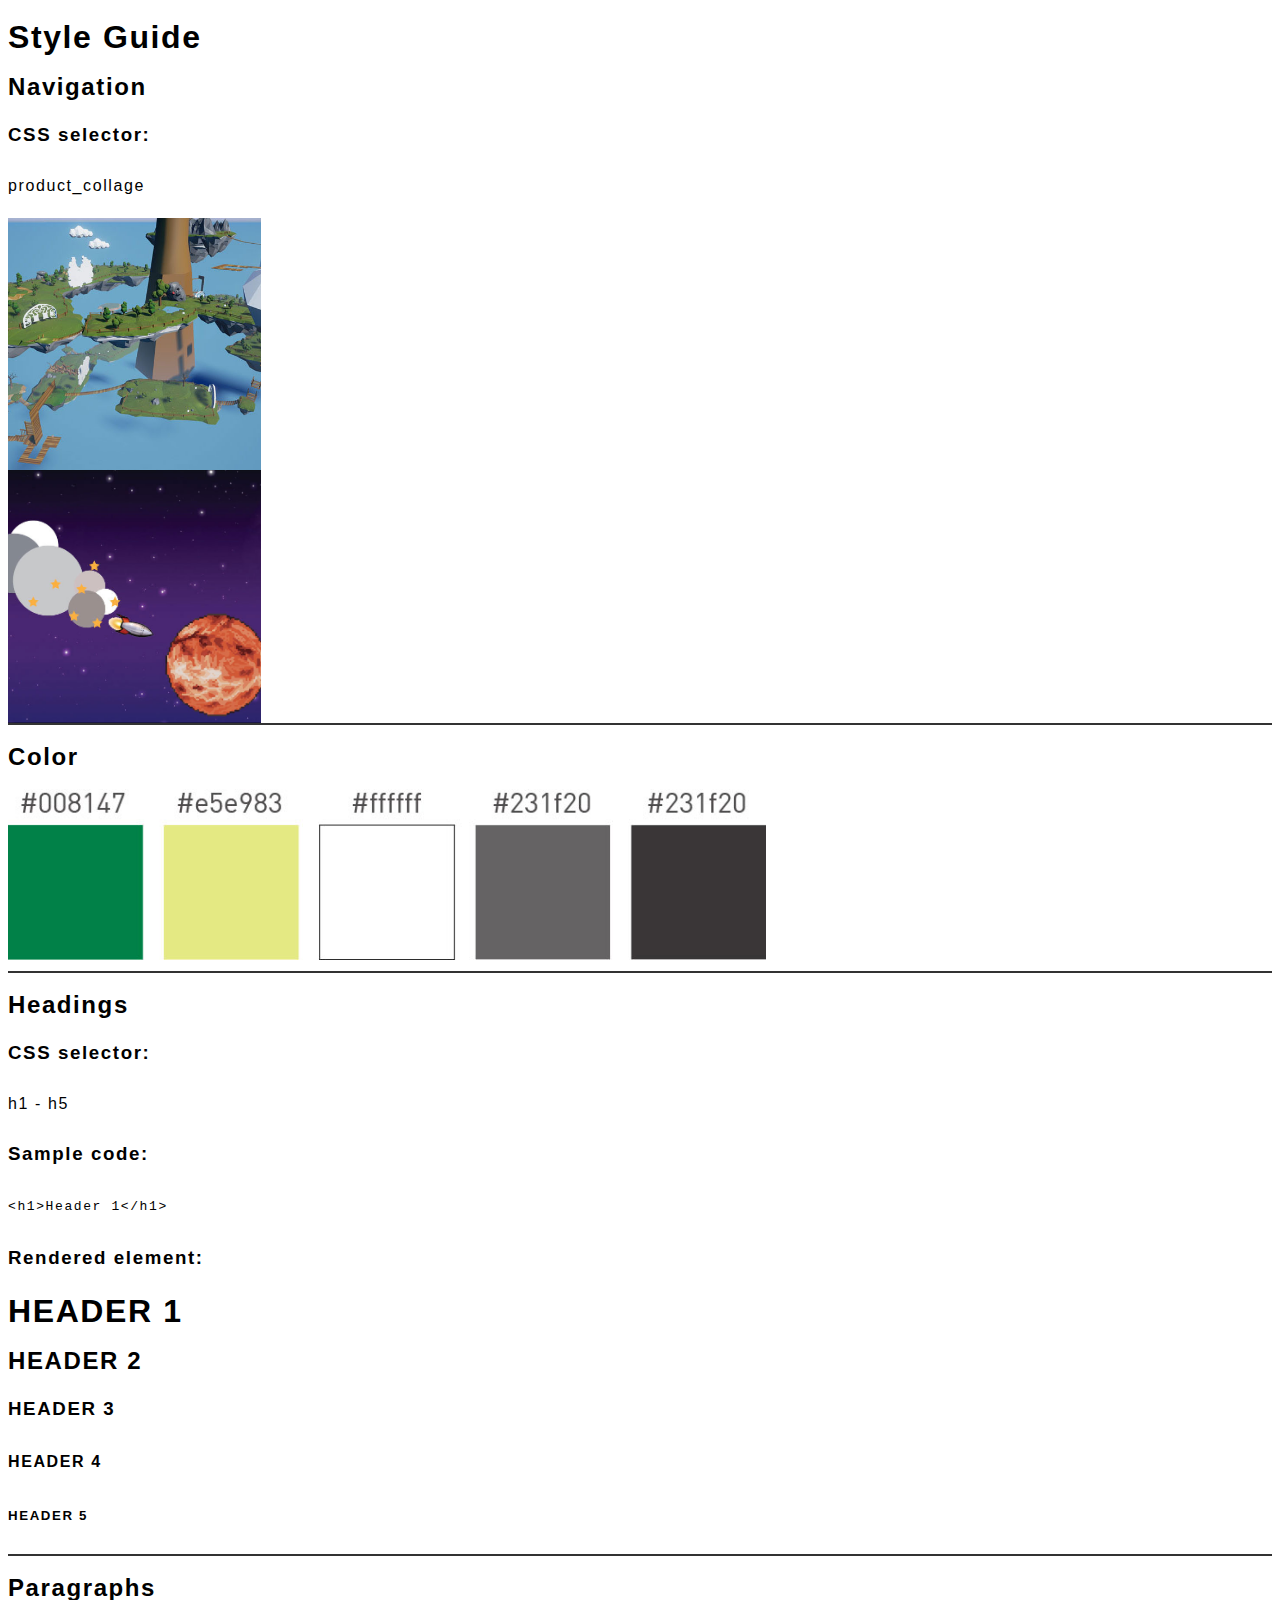
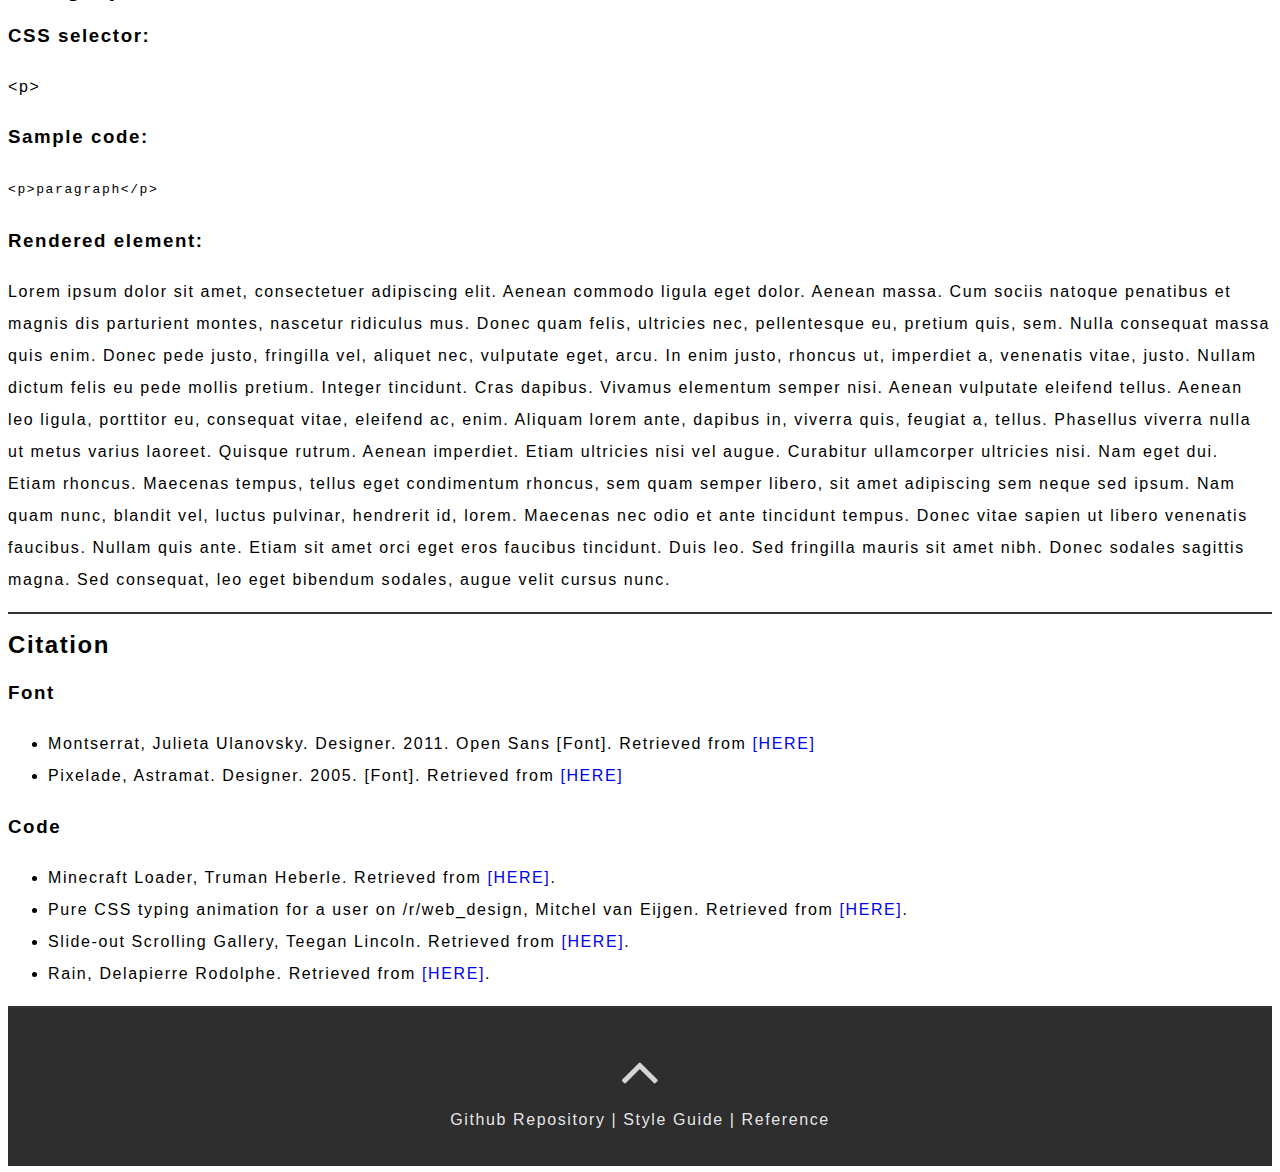
<file: style.html>
<!DOCTYPE html>
<html>

  <head>
  <meta charset="utf-8">
  <meta name="viewport" content="width=device-width, initial-scale=1">
  <link href="css/main.css" rel="stylesheet">
  <link rel="stylesheet" href="https://cdnjs.cloudflare.com/ajax/libs/font-awesome/4.4.0/css/font-awesome.min.css">

    <title>Style Guide</title>
  </head>

  <body>

  <script src="https://cdnjs.cloudflare.com/ajax/libs/jquery/2.1.3/jquery.min.js"></script>
  <script type="text/javascript" src="js/main.js"></script>
  
  <header class="main_h">

      <div class="row">
          <a class="logo" href="index.html"><img src="img/home.png" ></a>

          <nav>
              <ul>
                  <li><a href="index.html#to_about">About</a></li>
                  <li><a href="index.html#projects">Projects</a></li>
                  <li><a href="index.html#contact">Contact</a></li>
              </ul>
          </nav>

      </div> 

  </header>

    <h1>Style Guide</h1>

   

       <!-- IN-TEXT LINK // -->
      <section>
        <h2>Navigation</h2>
        <h3>CSS selector:</h3>
        <p>product_collage</p>

        <div>
          <div class="style_guide_nav product_collage">
            <ul id="rig">
              <li>
                  <a class="rig-cell" href="pull.html">
                  <img class="rig-img" src="img/pull_square.jpg" alt="product_list">
                  <span class="rig-overlay"></span>
                  <span class="rig-text">PULL <span class="rig-text_content">Unreal Project</span></span>
                  </a>
              </li>

              <li>
                  <a class="rig-cell" href="space.html">
                  <img class="rig-img" src="img/space_traveller_square.jpg" alt="product_list">
                  <span class="rig-overlay"></span>
                  <span class="rig-text">Space Traveller<span class="rig-text_content">Unity Project</span></span>
                  </a>
              </li>
            </ul>
          </div>

        </div>
      </section>

      <!-- Color // -->
      <section>
        <h2>Color</h2>

        <div class="color_style grid-welcom">
          <img src="img/color.jpg" alt="color">



        </div>
      </section>




      <!-- HEADING // -->
      <section id="text_elements">
        <h2>Headings</h2>

        <h3>CSS selector:</h3>
        <p>h1 - h5</p>

        <h3>Sample code:</h3>
        <code>&lt;h1&gt;Header 1&lt;/h1&gt;</code>

        <h3>Rendered element:</h3>
        <h1>HEADER 1</h1>
        <h2>HEADER 2</h2>
        <h3>HEADER 3</h3>
        <h4>HEADER 4</h4>
        <h5>HEADER 5</h5>
      </section>




      <!-- PARAGRAPHS // -->
      <section>
        <h2>Paragraphs</h2>

        <h3>CSS selector:</h3>
        <p>&lt;p&gt;</p>

        <h3>Sample code:</h3>
        <code>&lt;p&gt;paragraph&lt;/p&gt;</code>

        <h3>Rendered element:</h3>
        <p>Lorem ipsum dolor sit amet, consectetuer adipiscing elit. Aenean commodo ligula eget dolor. Aenean massa. Cum sociis natoque penatibus et magnis dis parturient montes, nascetur ridiculus mus. Donec quam felis, ultricies nec, pellentesque eu, pretium quis, sem. Nulla consequat massa quis enim. Donec pede justo, fringilla vel, aliquet nec, vulputate eget, arcu. In enim justo, rhoncus ut, imperdiet a, venenatis vitae, justo. Nullam dictum felis eu pede mollis pretium. Integer tincidunt. Cras dapibus. Vivamus elementum semper nisi. Aenean vulputate eleifend tellus. Aenean leo ligula, porttitor eu, consequat vitae, eleifend ac, enim. Aliquam lorem ante, dapibus in, viverra quis, feugiat a, tellus. Phasellus viverra nulla ut metus varius laoreet. Quisque rutrum. Aenean imperdiet. Etiam ultricies nisi vel augue. Curabitur ullamcorper ultricies nisi. Nam eget dui. Etiam rhoncus. Maecenas tempus, tellus eget condimentum rhoncus, sem quam semper libero, sit amet adipiscing sem neque sed ipsum. Nam quam nunc, blandit vel, luctus pulvinar, hendrerit id, lorem. Maecenas nec odio et ante tincidunt tempus. Donec vitae sapien ut libero venenatis faucibus. Nullam quis ante. Etiam sit amet orci eget eros faucibus tincidunt. Duis leo. Sed fringilla mauris sit amet nibh. Donec sodales sagittis magna. Sed consequat, leo eget bibendum sodales, augue velit cursus nunc.</p>
      </section>









    
       <!-- CITATION LIST // -->
    <section class="grid-10-of-10" id="citation">
      
        <h2>Citation</h2>

        <h3>Font</h3>
          <ul>
            <li>
              Montserrat, Julieta Ulanovsky. Designer. 2011. Open Sans [Font]. Retrieved from <a href="https://www.google.com/fonts/specimen/Montserrat" target="_blank">[HERE]</a>
            </li>
            <li>
              Pixelade, Astramat. Designer. 2005. [Font]. Retrieved from <a href="http://www.dafont.com/pixelade.font?text=Pixelade" target="_blank">[HERE]</a>
            </li>
          </ul>

        <h3>Code</h3>
          <ul>
            <li>
              Minecraft Loader, Truman Heberle. Retrieved from <a href="https://www.pinterest.com/pin/450852612670820760/">[HERE]</a>.
            </li>

            <li>
             Pure CSS typing animation for a user on /r/web_design, Mitchel van Eijgen. Retrieved from <a href="https://codepen.io/mvaneijgen/pen/akqjgw">[HERE]</a>.
            </li>

            <li>
              Slide-out Scrolling Gallery, Teegan Lincoln. Retrieved from <a href="https://codepen.io/teeganlincoln/pen/MaNxBv">[HERE]</a>.
            </li>

            <li>
             Rain, Delapierre Rodolphe. Retrieved from <a href="https://codepen.io/Sheepeuh/pen/cFazd">[HERE]</a>.
            </li>
          </ul>
      
    </section>


    <!-- footer -->

    <div class="footer">
      <a href="#"><i class="fa fa-angle-up animated bounce"></i></a>
      <div>
        <a href="https://github.com/ChunTeWu/p4">Github Repository | </a> 
      <a href="style.html">Style Guide | </a> 
      <a href="style.html#citation">Reference</a>
      </div>    
    </div>

  </body>
</html>
</file>
<file: css/main.css>
@font-face{font-family:Pixelmix;src:url(http://www.sfu.ca/~chuntew/IAT339/p4/P4/font/PIXELADE.TTF)}body{font-family:Montserrat,sans-serif;letter-spacing:.1em;line-height:2em}h1,h2{line-height:1em}section{border-bottom:.15em solid #333}.main_h{position:fixed;font-family:Pixelmix;top:0;max-height:70px;z-index:999;width:100%;padding-top:17px;background:none;overflow:hidden;-webkit-transition:all .3s;transition:all .3s;opacity:0;top:-100px;padding-bottom:6px;left:0}.sticky{background-color:rgba(255,255,255,.93);opacity:1;top:0;border-bottom:1px solid gainsboro}.logo{text-transform:uppercase;float:left;display:block;margin-top:0;margin-left:1em;line-height:1;margin-top:10px}.logo img{width:2.5em}nav{float:right}nav ul{list-style:none;overflow:hidden;text-align:right;float:right;margin-right:2vw}a:visited,a:link,a:hover,a:active{text-decoration:none}nav ul li{display:inline-block;margin-left:35px;line-height:1.5}@media(max-width:768px){nav ul li{margin-left:10px}}@media(max-width:400px){nav ul li{margin-left:5px}}nav ul a{color:#888;text-transform:uppercase;font-size:24px;text-decoration:none}@media(max-width:400px){nav ul a{font-size:18px}}.header{background:#2e2e2e;color:#fff;padding:30px;text-align:center}.footer{background:#2e2e2e;color:#fff;padding:30px;text-align:center;clear:left}#canvas{position:absolute;top:0;left:0}.head{position:relative;-webkit-background-size:cover;-moz-background-size:cover;background-size:cover;text-align:center;color:#fff;padding-top:110px;min-height:800px;letter-spacing:2px}.head h1{font-family:Pixelmix;line-height:1.3;margin:0}.head h1 span{font-size:52px;color:#e8f380;border-top:2px solid #e8f380;padding-bottom:12px;line-height:2;letter-spacing:10px}@media(max-width:450px){.head h1 span{font-size:36px}}.head i{display:block;margin:0 auto;width:26px;height:46px;position:absolute;bottom:20vh;left:50%;margin-left:-26px}@media(max-width:450px){.head i{bottom:40vh}}@media(max-width:420px){.head i{bottom:70vh}}@media(max-width:419px){.head i{bottom:60vh}}@media(max-width:400px){.head i{bottom:70vh}}.footer a{color:rgba(255,255,255,.9)}.wrap{margin:0 auto;text-align:center;width:60%;margin-bottom:4em}@media(max-width:768px){.wrap{width:100%}}.wrap div{display:inline-block}.icon{background-color:rgba(0,0,0,.6);background-repeat:no-repeat;background-position:center center;height:8em;width:8em;-webkit-transition:background-color .4s ease;-moz-transition:background-color .4s ease;-ms-transition:background-color .4s ease;-o-transition:background-color .4s ease;transition:background-color .4s ease}.goof{-webkit-transition:all .4s cubic-bezier(0,2,0,2);-moz-transition:all .4s cubic-bezier(0,2,0,2);-ms-transition:all .4s cubic-bezier(0,2,0,2);-o-transition:all .4s cubic-bezier(0,2,0,2);transition:all .4s cubic-bezier(0,2,0,2)}.goof:hover{background-size:35%}.icon a{display:block;height:100%;width:100%}.facebook{background-image:url([data-uri]);background-size:25%}.facebook:hover{background-color:#3664a2;background-size:25%}.twitter{background-image:url([data-uri]);background-size:40%}.twitter:hover{background-color:#44c8f5}.linkedin{background-image:url([data-uri]);background-size:50%}.linkedin:hover{background-color:#007bb6}.pinterest{background-image:url([data-uri]);background-size:50%}.pinterest:hover{background-color:#cb2027}.instagram{background-image:url([data-uri]);background-size:55%}.instagram:hover{background-color:#3f729b}.github{background-image:url([data-uri]);background-size:60%}.github:hover{background-color:#6cc644}.codepen{background-image:url([data-uri]);background-size:70%}.codepen:hover{background-color:#76daff}.dribbble{background-image:url([data-uri]);background-size:65%}.dribbble:hover{background-color:#ea4c89}.plus{background-image:url([data-uri]);background-size:60%}.plus:hover{background-color:#dd4b39}.spotify{background-image:url([data-uri]);background-size:65%}.spotify:hover{background-color:#7ab800}.vimeo{background-image:url([data-uri]);background-size:65%}.vimeo:hover{background-color:#1ab7ea}.flickr{background-image:url([data-uri]);background-size:65%}.flickr:hover{background-color:#ff0084}a.lightbox img{width:30%;box-shadow:0 0 8px rgba(0,0,0,.3)}a.single_img img{width:50%}@media(max-width:768px){a.lightbox img{width:45%}a.single_img img{width:70%}}@media(max-width:500px){a.lightbox img{width:100%}}.lightbox-target{position:fixed;top:-100%;background:rgba(0,0,0,.7);width:100%;opacity:0;-webkit-transition:opacity .5s ease-in-out;-moz-transition:opacity .5s ease-in-out;-o-transition:opacity .5s ease-in-out;transition:opacity .5s ease-in-out;overflow:hidden}.lightbox-target img{margin:auto;position:absolute;top:0;left:0;right:0;bottom:0;max-height:0;max-width:0;box-shadow:0 0 8px rgba(0,0,0,.3);box-sizing:border-box;-webkit-transition:.5s ease-in-out;-moz-transition:.5s ease-in-out;-o-transition:.5s ease-in-out;transition:.5s ease-in-out}a.lightbox-close{display:block;width:50px;height:50px;box-sizing:border-box;background:white;color:black;text-decoration:none;position:absolute;top:-80px;right:0;-webkit-transition:.5s ease-in-out;-moz-transition:.5s ease-in-out;-o-transition:.5s ease-in-out;transition:.5s ease-in-out}a.lightbox-close:before{content:"";display:block;height:30px;width:1px;background:black;position:absolute;left:26px;top:10px;-webkit-transform:rotate(45deg);-moz-transform:rotate(45deg);-o-transform:rotate(45deg);transform:rotate(45deg)}a.lightbox-close:after{content:"";display:block;height:30px;width:1px;background:black;position:absolute;left:26px;top:10px;-webkit-transform:rotate(-45deg);-moz-transform:rotate(-45deg);-o-transform:rotate(-45deg);transform:rotate(-45deg)}.lightbox-target:target{opacity:1;top:90px;bottom:0}.lightbox-target:target img{max-height:100%;max-width:100%}.lightbox-target:target a.lightbox-close{top:0}@media(min-width:768px){.header{padding:100px 30px}}.header h1,.footer h1{font-size:4em;font-weight:300}.header i.fa,.footer i.fa,.head i.fa{font-size:4em;color:rgba(255,255,255,.8)}.header .bounce,.footer .bounce,.head .bounce{-webkit-animation-name:bounce;animation-name:bounce;-webkit-transform-origin:center bottom;transform-origin:center bottom;animation-iteration-count:infinite;-webkit-animation-iteration-count:infinite}.header .animated,.footer .animated,.head .animated{-webkit-animation-duration:2s;animation-duration:2s;-webkit-animation-fill-mode:both;animation-fill-mode:both}.section{width:100%;position:relative}.section .left,.section .middle,.section .right{width:100%;display:block;color:#fff;box-sizing:border-box;left:0;padding:30px;text-align:center;overflow:hidden;-moz-transition:.3s ease-in-out all;-o-transition:.3s ease-in-out all;-webkit-transition:.3s ease-in-out all;transition:.3s ease-in-out all}@media(min-width:480px){.section .left .content,.section .middle .content,.section .right .content{position:relative;top:50%;-webkit-transform:translateY(-50%);-ms-transform:translateY(-50%);transform:translateY(-50%)}}@media(min-width:480px){.section .left,.section .middle,.section .right{width:50%;font-size:.9em;padding:10px;left:0;float:left;position:absolute}}@media(min-width:1400px){.section .left,.section .middle,.section .right{width:33.33333%;left:33.33%;padding:10px}}@media(min-width:992px){.section .left,.section .middle,.section .right{padding:30px;font-size:1em}}.section.animate .left{left:0}@media(min-width:480px){.section.animate .left{left:50%}}@media(min-width:1400px){.section.animate .left{left:0}}.section.animate .right{left:0}@media(min-width:480px){.section.animate .right{left:50%}}@media(min-width:1400px){.section.animate .right{left:66.66%}}.section .title h2{margin-top:0}.section .title p{line-height:1.55em;margin-bottom:.75em}.section .title .btn-primary{color:#fff;background:#ff3814;padding:10px;text-decoration:none;border-radius:3px;display:inline-block;-moz-transition:.3s ease-in-out all;-o-transition:.3s ease-in-out all;-webkit-transition:.3s ease-in-out all;transition:.3s ease-in-out all}.section .title .btn-primary:hover{background:#f92600}.section .tiles{padding:0;background:#fff;clear:both;display:none;float:none}.section .tiles img{width:50%;float:left;height:auto;opacity:.7;-moz-transition:.3s ease-in-out all;-o-transition:.3s ease-in-out all;-webkit-transition:.3s ease-in-out all;transition:.3s ease-in-out all;-webkit-filter:grayscale(100%);-moz-filter:grayscale(100%);-o-filter:grayscale(100%)}.section .tiles img:hover{opacity:1;-webkit-filter:grayscale(0);-moz-filter:grayscale(0);-o-filter:grayscale(0)}@media(min-width:1400px){.section .tiles{display:block}}.section .middle{background:slategray;z-index:2;padding:0}.section .middle img{width:100%;height:auto;display:block}@-webkit-keyframes bounce{0%,20%,50%,80%,100%{-webkit-transform:translateY(0)}40%{-webkit-transform:translateY(-20px)}60%{-webkit-transform:translateY(-10px)}}@keyframes bounce{0%,20%,50%,80%,100%{transform:translateY(0)}40%{transform:translateY(-20px)}60%{transform:translateY(-10px)}}.grid-10-of-10{width:100%}.grid-welcom{width:60%}#about{color:rgba(0,0,0,.9);font-size:1.4em;margin-left:20%}#about p{color:rgba(0,0,0,.7)}#about h1{text-align:center}@media(max-width:768px){.grid-welcom{width:90%}#about{margin-left:5%}}#projects h1,#contact h1{margin-top:3em;margin-bottom:1em;text-align:center;color:rgba(0,0,0,.9);font-size:44px}#contact{text-align:center}#project_pull_text{background-color:#008148}#project_space_text{background-color:#008148}#project_pull{position:relative;background:url(http://www.sfu.ca/~chuntew/IAT339/p4/P4/img/pull_project.jpg) no-repeat center center fixed;background-color:black;-webkit-background-size:cover;-moz-background-size:cover;background-size:cover}#project_pull h1,#project_space h1{margin-top:15vh}#project_pull h1 span,#project_space h1 span{border-top:none;font-size:3.5em;letter-spacing:.2em}@media(max-width:450px){#project_pull h1 span,#project_space h1 span{font-size:2.5em}}#project_pull h2,#project_space h2{margin:0;font-family:Pixelmix;font-size:3.5em;letter-spacing:.1em}@media(max-width:450px){#project_pull h2,#project_space h2{font-size:2.5em}}#project_pull i,#project_space i{bottom:10vh}@media(max-width:450px){#project_pull i,#project_space i{bottom:30vh}}#about_pull,#role,#concept,#game_map,#decision{color:rgba(0,0,0,.9);font-size:1.4em;margin-left:20%;margin-top:6em}#about_pull p,#role p,#concept p,#game_map p,#decision p{color:rgba(0,0,0,.7)}#about_pull h1,#role h1,#concept h1,#game_map h1,#decision h1{text-align:center}@media(max-width:768px){#about_pull,#role,#concept,#game_map,#decision{margin-left:5%}}#process,#concept_content,#game_map_content,#decision_content,#overview_content,#unity_content{text-align:center}#project_space{position:relative;background:url(http://www.sfu.ca/~chuntew/IAT339/p4/P4/img/space_bg.jpg) no-repeat center center fixed;background-color:black;-webkit-background-size:cover;-moz-background-size:cover;background-size:cover}.typing{font-family:Pixelmix;font-size:6em;letter-spacing:0}@media(max-width:450px){.typing{font-size:4em}}.typing>*{font-weight:700;display:inline-block;animation-name:appear;animation-duration:.01s;animation-fill-mode:both}.typing>*:nth-of-type(1){animation-delay:1s}.typing>*:nth-of-type(2){animation-delay:1.4s}.typing>*:nth-of-type(3){animation-delay:1.7s}.typing>*:nth-of-type(4){animation-delay:2s}.typing>*:nth-of-type(5){animation-delay:2.4s}.typing>*:nth-of-type(6){animation-delay:2.7s}.typing>*:nth-of-type(7){animation-delay:3.1s}@keyframes appear{from{font-size:0}to{font-size:1em}}.blink{font-size:1.3em;font-weight:400;display:inline-block;visibility:visible;width:auto;animation-name:flash;animation-duration:.8s;animation-timing-function:linear;animation-fill-mode:both;animation-iteration-count:infinite}@keyframes flash{0%{opacity:0}25%{opacity:1}75%{opacity:1}100%{opacity:0}}.cube{position:relative;margin:calc(45vh - 50px) auto;width:150px;height:150px;transform-style:preserve-3d;transform:rotateX(-15deg) rotateY(45deg);transition:all .75s ease}@media(max-width:450px){.cube{bottom:17vh}}@media(max-width:430px){.cube{bottom:10vh}}.face{width:150px;height:150px;position:absolute;box-sizing:border-box}.face.boxtop{transform:rotateY(180deg) rotateX(90deg) translate3d(0,0,75px)}.face.boxbottom{transform:rotateY(180deg) rotateX(90deg) translate3d(0,0,-75px)}.face.boxfront{transform:translate3d(0,0,75px)}.face.boxback{transform:translate3d(0,0,-75px)}.face.boxleft{transform:rotateY(90deg) translate3d(0,0,-75px)}.face.boxright{transform:rotateY(90deg) translate3d(0,0,75px)}.grass .boxback{background:url(https://t5.rbxcdn.com/3ee9f2b9178eae5fbc7bfdec1d78f4d7);background-size:100% 100%}.grass .boxfront{background:url(https://t5.rbxcdn.com/3ee9f2b9178eae5fbc7bfdec1d78f4d7);background-size:100% 100%}.grass .boxleft{background:url(https://t5.rbxcdn.com/3ee9f2b9178eae5fbc7bfdec1d78f4d7);background-size:100% 100%}.grass .boxright{background:url(https://t5.rbxcdn.com/3ee9f2b9178eae5fbc7bfdec1d78f4d7);background-size:100% 100%}.grass .boxtop{background:url(https://t5.rbxcdn.com/e3ebf0f90e67c42bed2e75704a467a47);background-size:100% 100%}.grass .boxbottom{background:url(http://static.planetminecraft.com/files/resource_media/screenshot/1236/pack_3530346.jpg);background-size:100% 100%;text-align:center}#origin{-webkit-animation-name:spin;-webkit-animation-duration:5s;animation-name:spin;animation-duration:5s;animation-iteration-count:infinite;-webkit-animation-iteration-count:infinite;-webkit-animation-timing-function:linear;animation-timing-function:linear}#loader{position:absolute;top:10vh;left:0;width:100%;height:100vh}#loading{font-size:75px;font-family:Impact,Haettenschweiler,Franklin Gothic Bold,Charcoal,Helvetica Inserat,Bitstream Vera Sans Bold,Arial Black,sans serif;position:relative;top:calc(45vh - 150px);text-align:center;z-index:1;transition:all .75s ease;-webkit-animation-name:spin;-webkit-animation-duration:5s;animation-name:spin;animation-duration:5s;animation-iteration-count:infinite;-webkit-animation-iteration-count:infinite;-webkit-animation-timing-function:linear;animation-timing-function:linear}@keyframes spin{from{transform:rotateX(-3deg) rotateY(0deg)}to{transform:rotateX(-3deg) rotateY(360deg)}}#rig{max-width:4000px;margin:0 auto;padding:0;font-size:0;list-style:none}#rig li{display:inline-block;width:100%;vertical-align:top;box-sizing:border-box;padding:0}.rig-cell{display:block;position:relative;overflow:hidden}.rig-img{display:block;width:100%;height:auto;border:none;transform:scale(1);transition:all 1s}#rig li:hover .rig-img{transform:scale(1.05)}.product_collage .rig-overlay{position:absolute;display:block;top:0;left:0;bottom:0;right:0;margin:0 auto;background:#1e1e1e no-repeat center 10%;background-size:50px 50px;opacity:0;filter:alpha(opacity=0);transition:all .6s}#rig li:hover .rig-overlay{opacity:.8}.rig-text{display:block;padding:0 1em;box-sizing:border-box;position:absolute;left:0;width:100%;text-align:center;text-transform:uppercase;font-size:32px;font-family:Montserrat,sans-serif;font-weight:600;letter-spacing:.1em;line-height:160%;top:40%;color:#e8f380;opacity:0;filter:alpha (opacity=0);transform:translateY(-20px);transition:all .3s}.rig-text_content{color:white;display:block;font-weight:400;font-size:24px}#rig li:hover .rig-text{transform:translateY(0);opacity:.9}.product_collage{text-align:center}.style_guide_nav{width:20%}.color_style img{width:100%}
</file>
